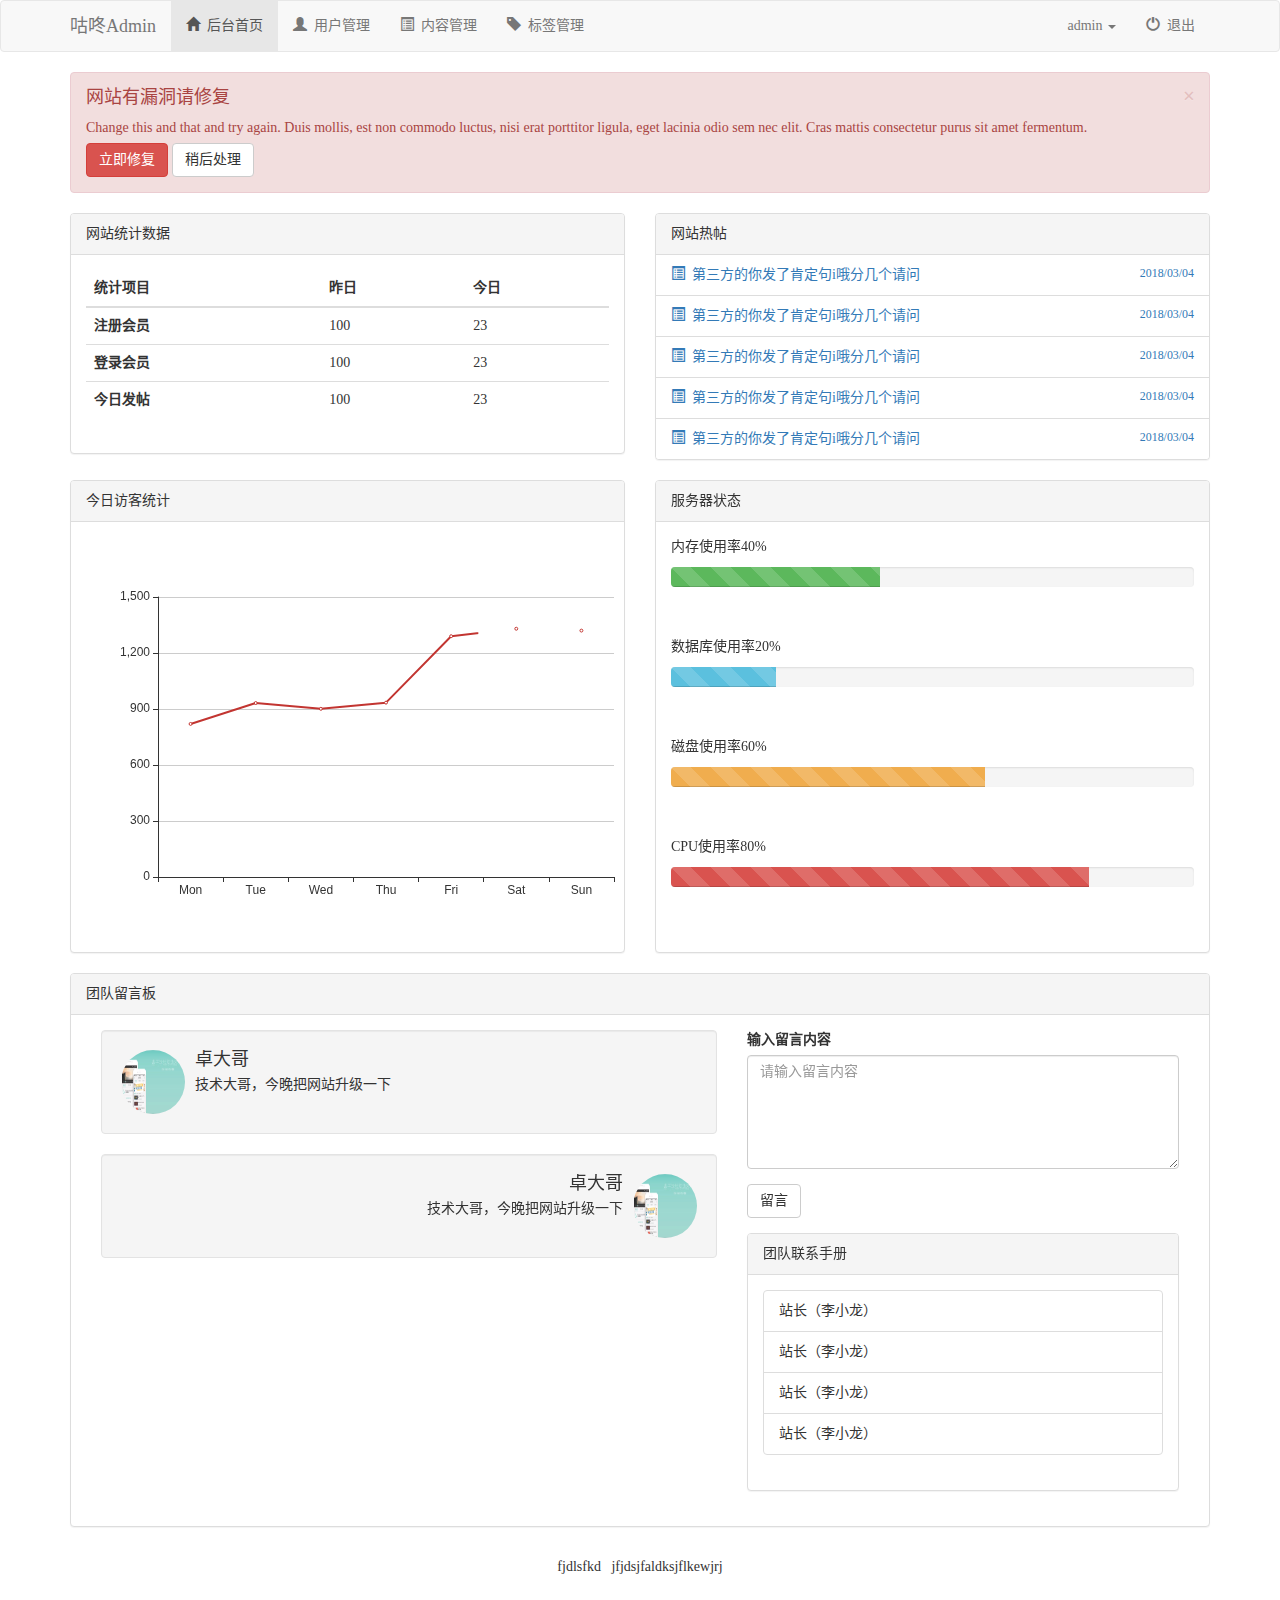
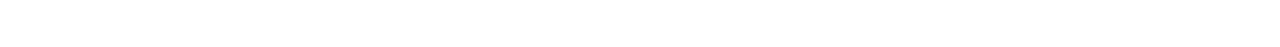
<file: src/main/webapp/index2.html>
<!DOCTYPE html>
<html lang="zh-CN">
<head>
    <meta charset="UTF-8">
    <meta http-equiv="X-UA-Compatible" content="IE=edge">
    <meta name="viewport" content="width=device-width, initial-scale=1">
    <title>欢迎访问</title>
    <link rel="stylesheet" href="layui/css/layui.css">
    <link rel="stylesheet" href="css/bootstrap.min.css">
    <link rel="stylesheet" href="css/main2.css">
    <script src="js/jquery-1.12.2.min.js" type="application/javascript"></script>
    <script src="js/bootstrap.min.js" type="application/javascript"></script>
    <script src="layui/layui.js" type="application/javascript"></script>
    <script src="js/echarts.common.min.js" type="application/javascript"></script>
</head>
<body>
<!--导航-->
<nav class="navbar navbar-default">
    <div class="container">
        <!--小屏幕导航按纽和logo-->
        <div class="navbar-header">
            <button class="navbar-toggle" data-toggle="collapse" data-target=".navbar-collapse">
                <span class="icon-bar"></span>
                <span class="icon-bar"></span>
                <span class="icon-bar"></span>
            </button>
            <a href="index.html" class="navbar-brand">咕咚Admin</a>
        </div>

        <!--导航-->
        <div class="navbar-collapse collapse">
            <ul class="nav navbar-nav">
                <li class="active"><a href="index2.html"><span class="glyphicon glyphicon-home"></span>&nbsp;&nbsp;后台首页</a>
                </li>
                <li><a href="user_list.html"><span class="glyphicon glyphicon-user"></span>&nbsp;&nbsp;用户管理</a></li>
                <li><a href="content.html"><span class="glyphicon glyphicon-list-alt"></span>&nbsp;&nbsp;内容管理</a></li>
                <li><a href="tag.html"><span class="
glyphicon glyphicon-tag"></span>&nbsp;&nbsp;标签管理</a></li>
            </ul>

            <ul class="nav navbar-nav navbar-right">
                <li class="dropdown">
                    <a id="dLabel" type="button" data-toggle="dropdown" aria-haspopup="true" aria-expanded="false">
                        admin
                        <span class="caret"></span>
                    </a>
                    <ul class="dropdown-menu" aria-labelledby="dLabel">
                        <li><a href="#"><span class="glyphicon glyphicon-move"></span>&nbsp;&nbsp;前台主页</a></li>
                        <li><a href="#"><span class="glyphicon glyphicon-user"></span>&nbsp;&nbsp;个人中心</a></li>
                        <li><a href="#"><span class="glyphicon glyphicon-cog"></span>&nbsp;&nbsp;个人设置</a></li>
                        <li><a href="#"><span class="glyphicon glyphicon-credit-card"></span>&nbsp;&nbsp;账户中心</a></li>
                        <li><a href="#"><span class="glyphicon glyphicon-heart"></span>&nbsp;&nbsp;我的收藏</a></li>
                    </ul>
                </li>
                <li><a href="#bbs"><span class="glyphicon glyphicon-off"></span>&nbsp;&nbsp;退出</a></li>
            </ul>
        </div>
    </div>
</nav>
<!--导航-->
<!--警告框-->
<div class="container">
    <div class="row">
        <div class="col-md-12">
            <div class="alert alert-danger alert-dismissible fade in" role="alert">
                <button type="button" class="close" data-dismiss="alert" aria-label="Close"><span
                        aria-hidden="true">×</span></button>
                <h4>网站有漏洞请修复</h4>
                <p>Change this and that and try again. Duis mollis, est non commodo luctus, nisi erat porttitor ligula,
                    eget lacinia odio sem nec elit. Cras mattis consectetur purus sit amet fermentum.</p>
                <p>
                    <button type="button" class="btn btn-danger">立即修复</button>
                    <button type="button" class="btn btn-default" data-dismiss="alert">稍后处理</button>
                </p>
            </div>
        </div>
        <div class="col-md-6">
            <div class="panel panel-default">
                <div class="panel-heading">网站统计数据</div>
                <div class="panel-body">
                    <div class="bs-example" data-example-id="hoverable-table">
                        <table class="table table-hover">
                            <thead>
                            <tr>
                                <th>统计项目</th>
                                <th>昨日</th>
                                <th>今日</th>
                            </tr>
                            </thead>
                            <tbody>
                            <tr>
                                <th>注册会员</th>
                                <td>100</td>
                                <td>23</td>
                            </tr>
                            <tr>
                                <th scope="row">登录会员</th>
                                <td>100</td>
                                <td>23</td>
                            </tr>
                            <tr>
                                <th scope="row">今日发帖</th>
                                <td>100</td>
                                <td>23</td>
                            </tr>
                            </tbody>
                        </table>
                    </div>
                </div>
            </div>
        </div>
        <div class="col-md-6">
            <div class="panel panel-default">
                <div class="panel-heading">网站热帖</div>
                <ul class="list-group">
                    <li class="list-group-item">
                        <a href="index.html">
                            <span class="glyphicon glyphicon-list-alt"></span>&nbsp;&nbsp;第三方的你发了肯定句i哦分几个请问
                            <small class="pull-right">2018/03/04</small>
                        </a>
                    </li>
                    <li class="list-group-item">
                        <a href="index.html">
                            <span class="glyphicon glyphicon-list-alt"></span>&nbsp;&nbsp;第三方的你发了肯定句i哦分几个请问
                            <small class="pull-right">2018/03/04</small>
                        </a>
                    </li>
                    <li class="list-group-item">
                        <a href="index.html">
                            <span class="glyphicon glyphicon-list-alt"></span>&nbsp;&nbsp;第三方的你发了肯定句i哦分几个请问
                            <small class="pull-right">2018/03/04</small>
                        </a>
                    </li>
                    <li class="list-group-item">
                        <a href="index.html">
                            <span class="glyphicon glyphicon-list-alt"></span>&nbsp;&nbsp;第三方的你发了肯定句i哦分几个请问
                            <small class="pull-right">2018/03/04</small>
                        </a>
                    </li>
                    <li class="list-group-item">
                        <a href="index.html">
                            <span class="glyphicon glyphicon-list-alt"></span>&nbsp;&nbsp;第三方的你发了肯定句i哦分几个请问
                            <small class="pull-right">2018/03/04</small>
                        </a>
                    </li>
                </ul>
            </div>
        </div>
        <!--图标-->
        <div class="col-md-6">
            <div class="panel panel-default">
                <div class="panel-heading">今日访客统计</div>
                <div class="panel-body">
                    <div id="chart" class="col-md-12" style="width: 600px;height:400px;"></div>
                </div>
            </div>
        </div>
        <div class="col-md-6">
            <div class="panel panel-default">
                <div class="panel-heading">服务器状态</div>
                <div class="panel-body">
                        <p>内存使用率40%</p>
                    <div class="progress">
                        <div class="progress-bar progress-bar-success progress-bar-striped" role="progressbar" aria-valuenow="40" aria-valuemin="0" aria-valuemax="100" style="width: 40%">
                            <span class="sr-only">40% Complete (success)</span>
                        </div>
                    </div>
                        <p>数据库使用率20%</p>
                    <div class="progress">
                        <div class="progress-bar progress-bar-info progress-bar-striped" role="progressbar" aria-valuenow="20" aria-valuemin="0" aria-valuemax="100" style="width: 20%">
                            <span class="sr-only"></span>
                        </div>
                    </div>
                        <p>磁盘使用率60%</p>
                    <div class="progress">
                        <div class="progress-bar progress-bar-warning progress-bar-striped" role="progressbar" aria-valuenow="60" aria-valuemin="0" aria-valuemax="100" style="width: 60%">
                            <span class="sr-only"></span>
                        </div>
                    </div>
                        <p>CPU使用率80%</p>
                    <div class="progress">
                        <div class="progress-bar progress-bar-danger progress-bar-striped" role="progressbar" aria-valuenow="80" aria-valuemin="0" aria-valuemax="100" style="width: 80%">
                            <span class="sr-only">80% Complete (danger)</span>
                        </div>
                    </div>
                </div>
            </div>
        </div>
        <!--图标-->
        <!--留言板-->
        <div class="col-md-12">
            <div class="panel panel-default">
                <div class="panel-heading">团队留言板</div>
                <div class="panel-body">
                    <div class="col-md-7">
                        <div class="media well">
                            <div class="media-left">
                                <a href="#">
                                    <img class="media-object wh64" src="image/app.png" alt="">
                                </a>
                            </div>
                            <div class="media-body">
                                <h4 class="media-heading">卓大哥</h4>
                                技术大哥，今晚把网站升级一下
                            </div>
                        </div>
                        <div class="media well">
                            <div class="media-body text-right">
                                <h4 class="media-heading">卓大哥</h4>
                                技术大哥，今晚把网站升级一下
                            </div>
                            <div class="media-right">
                                <a href="#">
                                    <img class="media-object wh64" src="image/app.png" alt="">
                                </a>
                            </div>
                        </div>
                    </div>
                    <div class="col-md-5">
                        <form action="#">
                            <div class="form-group">
                                <label for="text1">输入留言内容</label>
                                <textarea class="form-control" id="text1" cols="10" rows="5" placeholder="请输入留言内容"></textarea>
                                <button type="submit" class="btn btn-default mar_t15">留言</button>
                            </div>
                        </form>
                        <div class="panel panel-default">
                            <div class="panel-heading">团队联系手册</div>
                            <div class="panel-body">
                                <ul class="list-group">
                                    <li class="list-group-item">站长（李小龙）</li>
                                    <li class="list-group-item">站长（李小龙）</li>
                                    <li class="list-group-item">站长（李小龙）</li>
                                    <li class="list-group-item">站长（李小龙）</li>
                                </ul>
                            </div>
                        </div>
                    </div>
                </div>
            </div>
        </div>
        <!--留言板-->
    </div>
</div>
<!--警告框-->


<!--footer-->
<footer>
    <div class="container">
        <div class="row">
            <div class="col-md-12">
                <p>
                    fjdlsfkd&nbsp; &nbsp;jfjdsjfaldksjflkewjrj
                </p>
            </div>
        </div>
    </div>
</footer>
<!--footer-->
<script>
    var myChart = echarts.init(document.getElementById('chart'));
    option = {
        xAxis: {
            type: 'category',
            data: ['Mon', 'Tue', 'Wed', 'Thu', 'Fri', 'Sat', 'Sun']
        },
        yAxis: {
            type: 'value'
        },
        series: [{
            data: [820, 932, 901, 934, 1290, 1330, 1320],
            type: 'line'
        }]
    };
    myChart.setOption(option);
</script>
</body>
<style type="text/css">
</style>
</html>
</file>
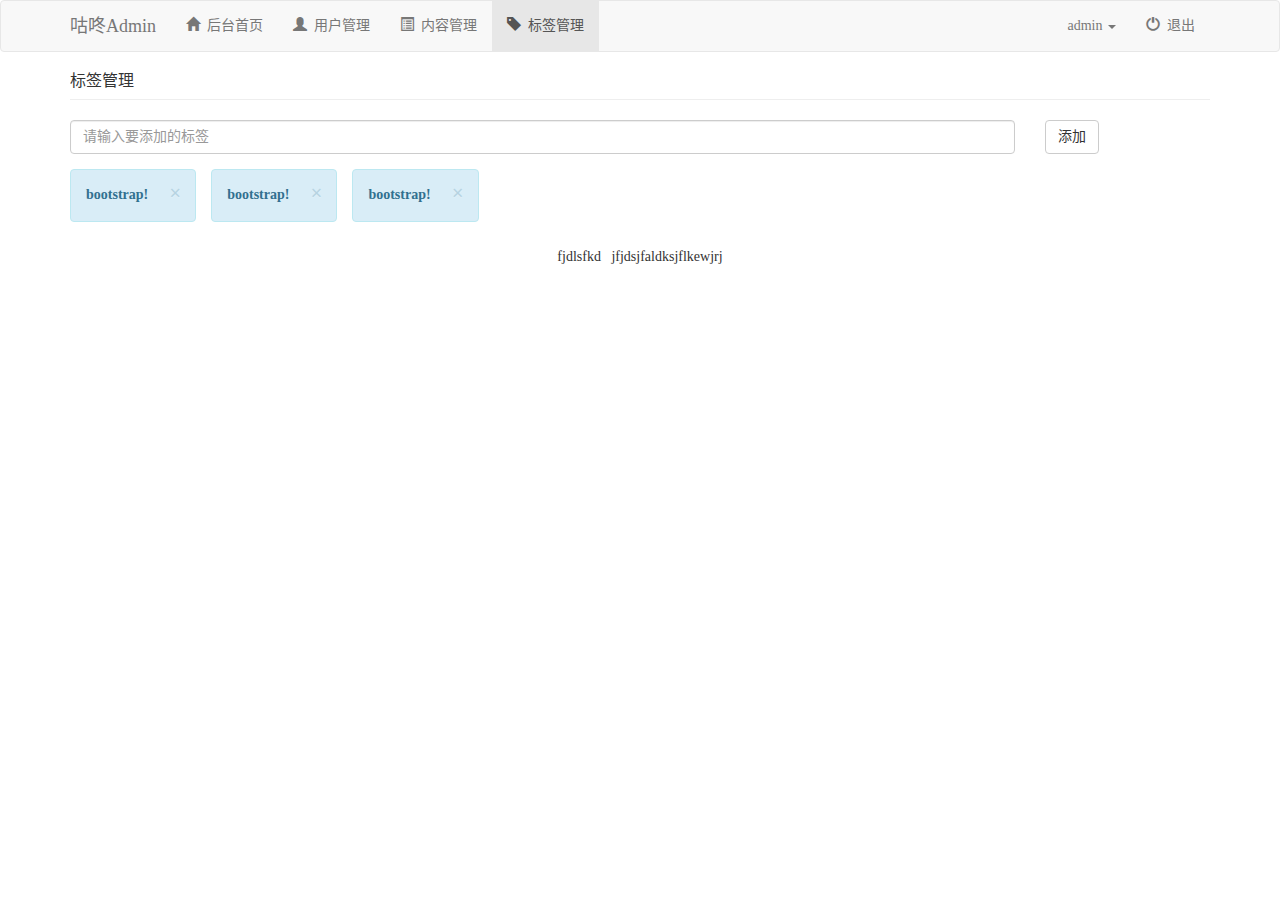
<file: src/main/webapp/tag.html>
<!DOCTYPE html>
<html lang="zh-CN">
<head>
    <meta charset="UTF-8">
    <meta http-equiv="X-UA-Compatible" content="IE=edge">
    <meta name="viewport" content="width=device-width, initial-scale=1">
    <title>欢迎访问</title>
    <link rel="stylesheet" href="layui/css/layui.css">
    <link rel="stylesheet" href="css/bootstrap.min.css">
    <link rel="stylesheet" href="css/main2.css">
    <script src="js/jquery-1.12.2.min.js" type="application/javascript"></script>
    <script src="js/bootstrap.min.js" type="application/javascript"></script>
    <script src="layui/layui.js" type="application/javascript"></script>
</head>
<style type="text/css">
</style>
<body>
<!--导航-->
<nav class="navbar navbar-default">
    <div class="container">
        <!--小屏幕导航按纽和logo-->
        <div class="navbar-header">
            <button class="navbar-toggle" data-toggle="collapse" data-target=".navbar-collapse">
                <span class="icon-bar"></span>
                <span class="icon-bar"></span>
                <span class="icon-bar"></span>
            </button>
            <a href="index.html" class="navbar-brand">咕咚Admin</a>
        </div>

        <!--导航-->
        <div class="navbar-collapse collapse">
            <ul class="nav navbar-nav">
                <li><a href="index.html"><span class="glyphicon glyphicon-home"></span>&nbsp;&nbsp;后台首页</a></li>
                <li ><a href="user_list.html"><span class="glyphicon glyphicon-user"></span>&nbsp;&nbsp;用户管理</a></li>
                <li><a href="content.html"><span class="glyphicon glyphicon-list-alt"></span>&nbsp;&nbsp;内容管理</a></li>
                <li class="active"><a href="tag.html"><span class="
glyphicon glyphicon-tag"></span>&nbsp;&nbsp;标签管理</a></li>
            </ul>

            <ul class="nav navbar-nav navbar-right">
                <li class="dropdown">
                    <a id="dLabel" type="button" data-toggle="dropdown" aria-haspopup="true" aria-expanded="false">
                        admin
                        <span class="caret"></span>
                    </a>
                    <ul class="dropdown-menu" aria-labelledby="dLabel">
                        <li><a href="#"><span class="glyphicon glyphicon-move"></span>&nbsp;&nbsp;前台主页</a></li>
                        <li><a href="#"><span class="glyphicon glyphicon-user"></span>&nbsp;&nbsp;个人中心</a></li>
                        <li><a href="#"><span class="glyphicon glyphicon-cog"></span>&nbsp;&nbsp;个人设置</a></li>
                        <li><a href="#"><span class="glyphicon glyphicon-credit-card"></span>&nbsp;&nbsp;账户中心</a></li>
                        <li><a href="#"><span class="glyphicon glyphicon-heart"></span>&nbsp;&nbsp;我的收藏</a></li>
                    </ul>
                </li>
                <li><a href="#bbs"><span class="glyphicon glyphicon-off"></span>&nbsp;&nbsp;退出</a></li>
            </ul>
        </div>
    </div>
</nav>
<!--导航-->
<div class="container">
    <div class="row">
        <div class="col-md-12">
            <div class="page-header">
                <h1>标签管理</h1>
            </div>
        </div>
        <div class="col-md-12 pad0">
            <form action="">
                <div class="col-md-10">
                    <input type="text" class="form-control" placeholder="请输入要添加的标签">
                </div>
                <div class="col-md-2">
                    <button type="submit" class="btn btn-default">添加</button>
                </div>
            </form>
        </div>
        <div class="col-md-12 taglist">
            <div class="alert alert-info alert-dismissible pull-left" role="alert">
                <button type="button" class="close" data-dismiss="alert" aria-label="Close"><span aria-hidden="true">&times;</span></button>
                <strong>bootstrap!</strong>
            </div>
            <div class="alert alert-info alert-dismissible pull-left" role="alert">
                <button type="button" class="close" data-dismiss="alert" aria-label="Close"><span aria-hidden="true">&times;</span></button>
                <strong>bootstrap!</strong>
            </div>
            <div class="alert alert-info alert-dismissible pull-left" role="alert">
                <button type="button" class="close" data-dismiss="alert" aria-label="Close"><span aria-hidden="true">&times;</span></button>
                <strong>bootstrap!</strong>
            </div>
        </div>
    </div>
</div>
<!--footer-->
<footer>
    <div class="container">
        <div class="row">
            <div class="col-md-12">
                <p>
                    fjdlsfkd&nbsp; &nbsp;jfjdsjfaldksjflkewjrj
                </p>
            </div>
        </div>
    </div>
</footer>
<!--footer-->
</body>
</html>
</file>
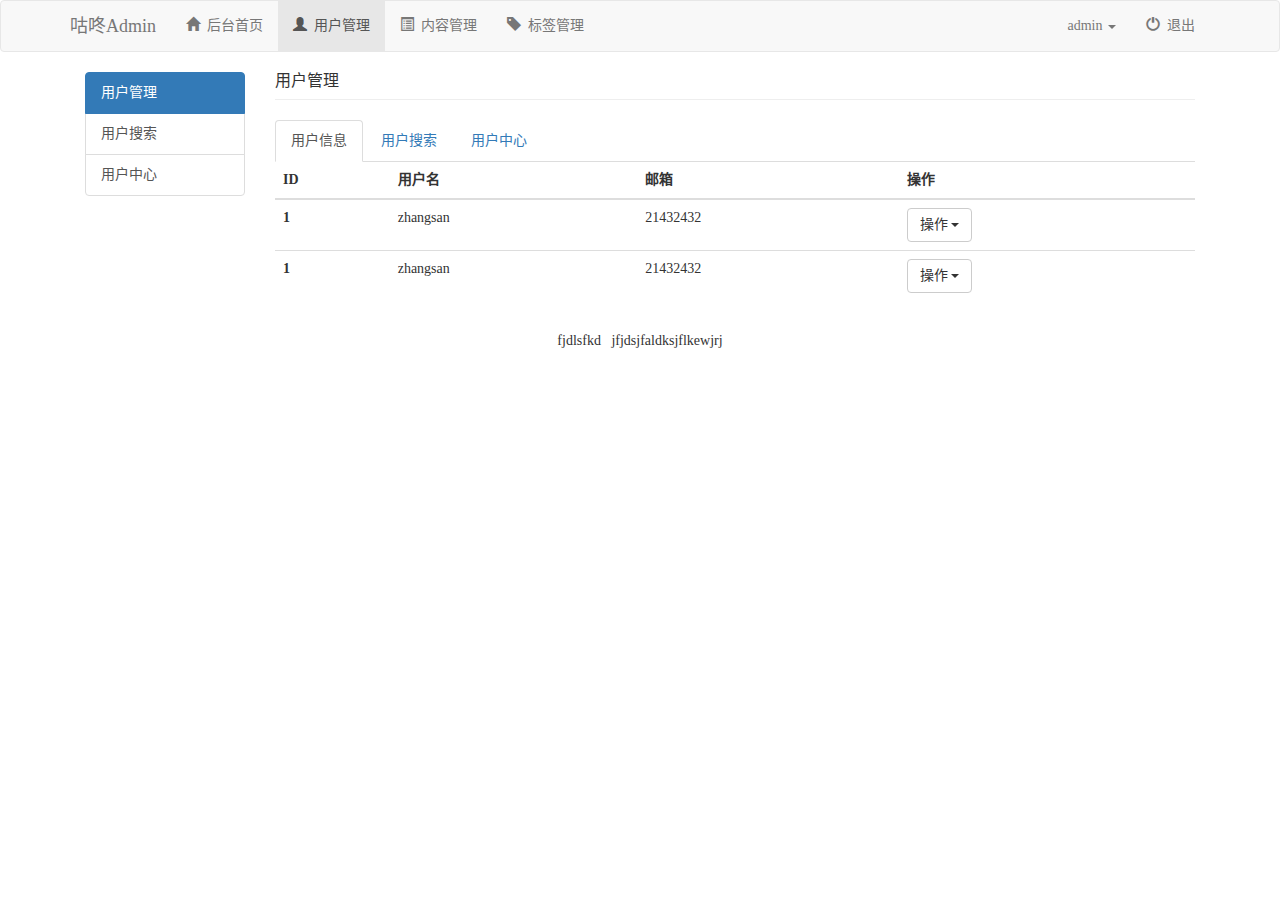
<file: src/main/webapp/user_list.html>
<!DOCTYPE html>
<html lang="zh-CN">
<head>
    <meta charset="UTF-8">
    <meta http-equiv="X-UA-Compatible" content="IE=edge">
    <meta name="viewport" content="width=device-width, initial-scale=1">
    <title>欢迎访问</title>
    <link rel="stylesheet" href="layui/css/layui.css">
    <link rel="stylesheet" href="css/bootstrap.min.css">
    <link rel="stylesheet" href="css/main2.css">
    <script src="js/jquery-1.12.2.min.js" type="application/javascript"></script>
    <script src="js/bootstrap.min.js" type="application/javascript"></script>
    <script src="layui/layui.js" type="application/javascript"></script>
</head>
<style type="text/css">
</style>
<body>
<!--导航-->
<nav class="navbar navbar-default">
    <div class="container">
        <!--小屏幕导航按纽和logo-->
        <div class="navbar-header">
            <button class="navbar-toggle" data-toggle="collapse" data-target=".navbar-collapse">
                <span class="icon-bar"></span>
                <span class="icon-bar"></span>
                <span class="icon-bar"></span>
            </button>
            <a href="index.html" class="navbar-brand">咕咚Admin</a>
        </div>

        <!--导航-->
        <div class="navbar-collapse collapse">
            <ul class="nav navbar-nav">
                <li><a href="index.html"><span class="glyphicon glyphicon-home"></span>&nbsp;&nbsp;后台首页</a></li>
                <li class="active"><a href="user_list.html"><span class="glyphicon glyphicon-user"></span>&nbsp;&nbsp;用户管理</a>
                </li>
                <li><a href="content.html"><span class="glyphicon glyphicon-list-alt"></span>&nbsp;&nbsp;内容管理</a></li>
                <li><a href="tag.html"><span class="glyphicon glyphicon-tag"></span>&nbsp;&nbsp;标签管理</a></li>
            </ul>

            <ul class="nav navbar-nav navbar-right">
                <li class="dropdown">
                    <a id="dLabel" type="button" data-toggle="dropdown" aria-haspopup="true" aria-expanded="false">
                        admin
                        <span class="caret"></span>
                    </a>
                    <ul class="dropdown-menu" aria-labelledby="dLabel">
                        <li><a href="#"><span class="glyphicon glyphicon-move"></span>&nbsp;&nbsp;前台主页</a></li>
                        <li><a href="#"><span class="glyphicon glyphicon-user"></span>&nbsp;&nbsp;个人中心</a></li>
                        <li><a href="#"><span class="glyphicon glyphicon-cog"></span>&nbsp;&nbsp;个人设置</a></li>
                        <li><a href="#"><span class="glyphicon glyphicon-credit-card"></span>&nbsp;&nbsp;账户中心</a></li>
                        <li><a href="#"><span class="glyphicon glyphicon-heart"></span>&nbsp;&nbsp;我的收藏</a></li>
                    </ul>
                </li>
                <li><a href="#bbs"><span class="glyphicon glyphicon-off"></span>&nbsp;&nbsp;退出</a></li>
            </ul>
        </div>
    </div>
</nav>
<!--导航-->
<div class="container">
    <div class="col-md-2">
        <div class="list-group">
            <a href="user_list.html" class="list-group-item active">用户管理</a>
            <a href="user_search.html" class="list-group-item">用户搜索</a>
            <a href="" role="button" class="list-group-item" data-toggle="modal" data-target="#myModal">用户中心</a>
        </div>
    </div>
    <div class="col-md-10">
        <div class="page-header">
            <h1>用户管理</h1>
        </div>
        <ul class="nav nav-tabs">
            <li class="active">
                <a href="user_list.html">用户信息</a>
            </li>
            <li>
                <a href="user_search.html">用户搜索</a>
            </li>
            <li>
                <a href="" role="button" data-toggle="modal" data-target="#myModal">用户中心</a>
            </li>
        </ul>
        <table class="table">
            <thead>
            <tr>
                <th>ID</th>
                <th>用户名</th>
                <th>邮箱</th>
                <th>操作</th>
            </tr>
            </thead>
            <tbody>
                <tr>
                    <th scope="row">1</th>
                    <td>zhangsan</td>
                    <td>21432432</td>
                    <td>
                        <div role="presentation" class="dropdown">
                            <button class="btn btn-default" data-toggle="dropdown" href="#" role="button" aria-haspopup="true" aria-expanded="false">
                                操作 <span class="caret"></span>
                            </button>
                            <ul class="dropdown-menu">
                                <li><a href="#">编辑</a></li>
                                <li><a href="#">删除</a></li>
                                <li><a href="#">锁定</a></li>
                                <li><a href="#">修改密码</a></li>
                            </ul>
                        </div>
                    </td>
                </tr>
                <tr>
                    <th>1</th>
                    <td>zhangsan</td>
                    <td>21432432</td>
                    <td>
                        <div role="presentation" class="dropdown">
                            <button class="btn btn-default" data-toggle="dropdown" href="#" role="button" aria-haspopup="true" aria-expanded="false">
                                操作 <span class="caret"></span>
                            </button>
                            <ul class="dropdown-menu">

                            </ul>
                        </div>
                    </td>
                </tr>
            </tbody>
        </table>
    </div>
</div>
<!--添加用户-->
<!-- Modal -->
<div class="modal fade" id="myModal" tabindex="-1" role="dialog" aria-labelledby="myModalLabel">
    <div class="modal-dialog" role="document">
        <div class="modal-content">
            <div class="modal-header">
                <button type="button" class="close" data-dismiss="modal" aria-label="Close"><span aria-hidden="true">&times;</span></button>
                <h4 class="modal-title" id="myModalLabel">添加用户</h4>
            </div>
            <div class="modal-body">
                <form action="#">
                    <div class="form-group">
                        <label for="addname">用户名</label>
                        <input type="text" id="addname" class="form-control" placeholder="用户名">
                    </div>
                    <div class="form-group">
                        <label for="addname">用户密码</label>
                        <input type="text" id="addname" class="form-control" placeholder="用户密码">
                    </div>
                    <div class="form-group">
                        <label for="addname">确认</label>
                        <input type="text" id="addname" class="form-control" placeholder="确认密码">
                    </div>
                    <div class="form-group">
                        <label for="addname">邮箱</label>
                        <input type="email" id="addname" class="form-control" placeholder="请输入邮箱">
                    </div>
                    <div class="form-group">
                        <label for="addname">用户组</label>
                        <select name="" id="" class="form-control">
                            <option value="">huiyuan</option>
                            <option value="">huiyuan</option>
                            <option value="">huiyuan</option>
                            <option value="">huiyuan</option>
                        </select>
                    </div>
                </form>
            </div>
            <div class="modal-footer">
                <button type="button" class="btn btn-default" data-dismiss="modal">关闭</button>
                <button type="button" class="btn btn-primary">提交</button>
            </div>
        </div>
    </div>
</div>
<!--添加用户-->
<!--footer-->
<footer>
    <div class="container">
        <div class="row">
            <div class="col-md-12">
                <p>
                    fjdlsfkd&nbsp; &nbsp;jfjdsjfaldksjflkewjrj
                </p>
            </div>
        </div>
    </div>
</footer>
<!--footer-->
</body>
</html>
</file>
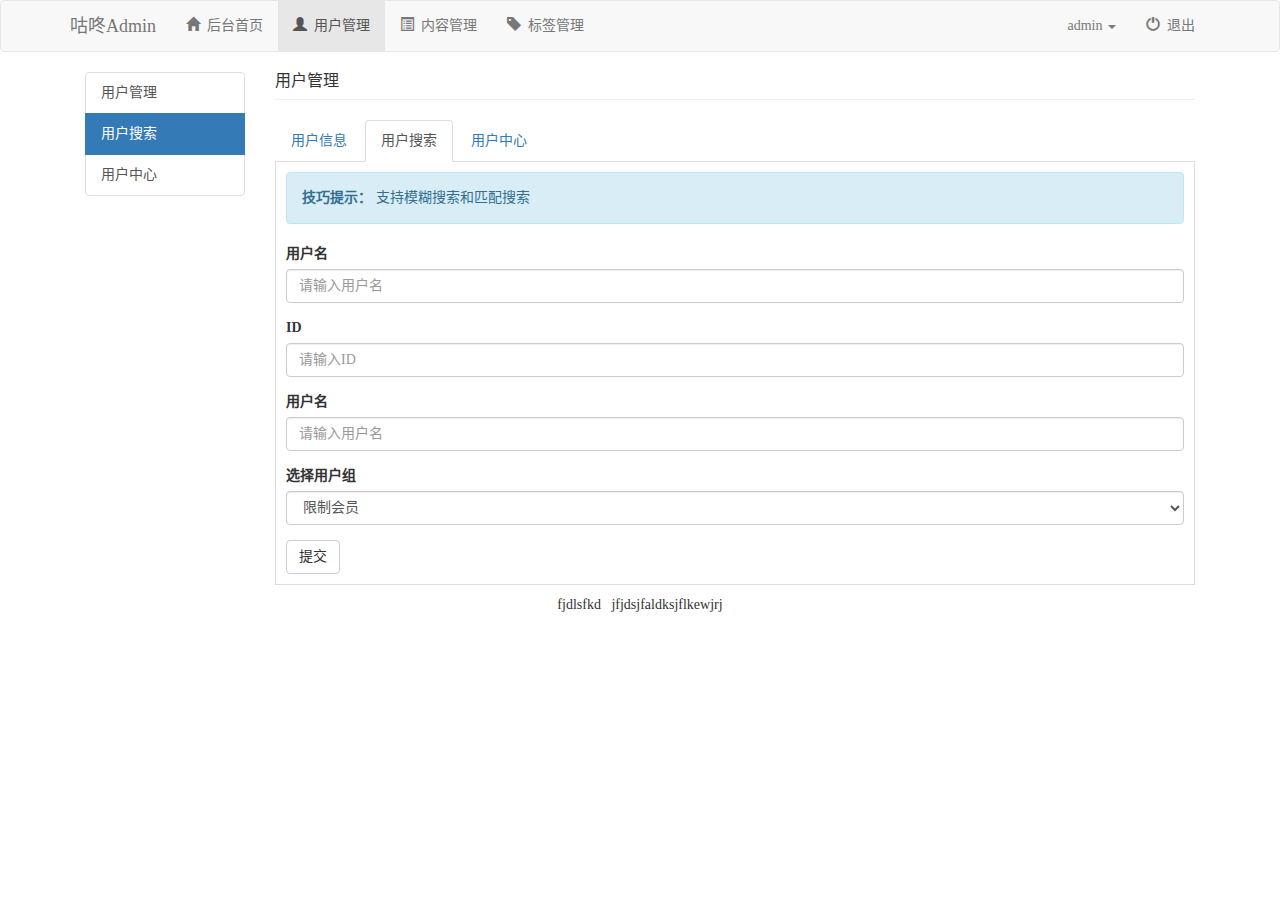
<file: src/main/webapp/user_search.html>
<!DOCTYPE html>
<html lang="zh-CN">
<head>
    <meta charset="UTF-8">
    <meta http-equiv="X-UA-Compatible" content="IE=edge">
    <meta name="viewport" content="width=device-width, initial-scale=1">
    <title>欢迎访问</title>
    <link rel="stylesheet" href="layui/css/layui.css">
    <link rel="stylesheet" href="css/bootstrap.min.css">
    <link rel="stylesheet" href="css/main2.css">
    <script src="js/jquery-1.12.2.min.js" type="application/javascript"></script>
    <script src="js/bootstrap.min.js" type="application/javascript"></script>
    <script src="layui/layui.js" type="application/javascript"></script>
</head>
<style type="text/css">
</style>
<body>
<!--导航-->
<nav class="navbar navbar-default">
    <div class="container">
        <!--小屏幕导航按纽和logo-->
        <div class="navbar-header">
            <button class="navbar-toggle" data-toggle="collapse" data-target=".navbar-collapse">
                <span class="icon-bar"></span>
                <span class="icon-bar"></span>
                <span class="icon-bar"></span>
            </button>
            <a href="index.html" class="navbar-brand">咕咚Admin</a>
        </div>

        <!--导航-->
        <div class="navbar-collapse collapse">
            <ul class="nav navbar-nav">
                <li><a href="index.html"><span class="glyphicon glyphicon-home"></span>&nbsp;&nbsp;后台首页</a></li>
                <li class="active"><a href="user_list.html"><span class="glyphicon glyphicon-user"></span>&nbsp;&nbsp;用户管理</a>
                </li>
                <li><a href="content.html"><span class="glyphicon glyphicon-list-alt"></span>&nbsp;&nbsp;内容管理</a></li>
                <li><a href="tag.html"><span class="glyphicon glyphicon-tag"></span>&nbsp;&nbsp;标签管理</a></li>
            </ul>

            <ul class="nav navbar-nav navbar-right">
                <li class="dropdown">
                    <a id="dLabel" type="button" data-toggle="dropdown" aria-haspopup="true" aria-expanded="false">
                        admin
                        <span class="caret"></span>
                    </a>
                    <ul class="dropdown-menu" aria-labelledby="dLabel">
                        <li><a href="#"><span class="glyphicon glyphicon-move"></span>&nbsp;&nbsp;前台主页</a></li>
                        <li><a href="#"><span class="glyphicon glyphicon-user"></span>&nbsp;&nbsp;个人中心</a></li>
                        <li><a href="#"><span class="glyphicon glyphicon-cog"></span>&nbsp;&nbsp;个人设置</a></li>
                        <li><a href="#"><span class="glyphicon glyphicon-credit-card"></span>&nbsp;&nbsp;账户中心</a></li>
                        <li><a href="#"><span class="glyphicon glyphicon-heart"></span>&nbsp;&nbsp;我的收藏</a></li>
                    </ul>
                </li>
                <li><a href="#bbs"><span class="glyphicon glyphicon-off"></span>&nbsp;&nbsp;退出</a></li>
            </ul>
        </div>
    </div>
</nav>
<!--导航-->
<div class="container">
    <div class="col-md-2">
        <div class="list-group">
            <a href="user_list.html" class="list-group-item">用户管理</a>
            <a href="user_search.html" class="list-group-item active">用户搜索</a>
            <a href="" role="button" data-toggle="modal" data-target="#myModal" class="list-group-item">用户中心</a>
        </div>
    </div>
    <div class="col-md-10">
        <div class="page-header">
            <h1>用户管理</h1>
        </div>
        <ul class="nav nav-tabs">
            <li>
                <a href="user_list.html">用户信息</a>
            </li>
            <li class="active">
                <a href="user_search.html">用户搜索</a>
            </li>
            <li>
                <a href="" role="button" data-toggle="modal" data-target="#myModal">用户中心</a>
            </li>
        </ul>
        <form action="#" class="user_search">
            <div class="alert alert-info" role="alert">
                <strong>
                    技巧提示：
                </strong>
                支持模糊搜索和匹配搜索
            </div>
                <div class="form-group">
                    <label id="name">用户名</label>
                    <input type="text" id="name" class="form-control" placeholder="请输入用户名">
                </div>
                <div class="form-group">
                    <label id="1">ID</label>
                    <input type="text" id="1" class="form-control" placeholder="请输入ID">
                </div>
                <div class="form-group">
                    <label id="2">用户名</label>
                    <input type="text" id="2" class="form-control" placeholder="请输入用户名">
                </div>
                <div class="form-group">
                    <label for="yonghuzu">选择用户组</label>
                    <select name="" id="yonghuzu" class="form-control">
                        <option value="">限制会员</option>
                        <option value="">新手上路</option>
                        <option value="">注册会员</option>
                        <option value="">终极会员</option>
                    </select>
                </div>
            <button type="submit" class="btn btn-default" value="提交">提交</button>
        </form>
    </div>
</div>
<!-- Modal -->
<div class="modal fade" id="myModal" tabindex="-1" role="dialog" aria-labelledby="myModalLabel">
    <div class="modal-dialog" role="document">
        <div class="modal-content">
            <div class="modal-header">
                <button type="button" class="close" data-dismiss="modal" aria-label="Close"><span aria-hidden="true">&times;</span></button>
                <h4 class="modal-title" id="myModalLabel">添加用户</h4>
            </div>
            <div class="modal-body">
                <form action="#">
                    <div class="form-group">
                        <label for="addname">用户名</label>
                        <input type="text" id="addname" class="form-control" placeholder="用户名">
                    </div>
                    <div class="form-group">
                        <label for="addname">用户密码</label>
                        <input type="text" id="addname" class="form-control" placeholder="用户密码">
                    </div>
                    <div class="form-group">
                        <label for="addname">确认</label>
                        <input type="text" id="addname" class="form-control" placeholder="确认密码">
                    </div>
                    <div class="form-group">
                        <label for="addname">邮箱</label>
                        <input type="email" id="addname" class="form-control" placeholder="请输入邮箱">
                    </div>
                    <div class="form-group">
                        <label for="addname">用户组</label>
                        <select name="" id="" class="form-control">
                            <option value="">huiyuan</option>
                            <option value="">huiyuan</option>
                            <option value="">huiyuan</option>
                            <option value="">huiyuan</option>
                        </select>
                    </div>
                </form>
            </div>
            <div class="modal-footer">
                <button type="button" class="btn btn-default" data-dismiss="modal">关闭</button>
                <button type="button" class="btn btn-primary">提交</button>
            </div>
        </div>
    </div>
</div>
<!--添加用户-->
<!--footer-->
<footer>
    <div class="container">
        <div class="row">
            <div class="col-md-12">
                <p>
                    fjdlsfkd&nbsp; &nbsp;jfjdsjfaldksjflkewjrj
                </p>
            </div>
        </div>
    </div>
</footer>
<!--footer-->
</body>
</html>
</file>
<file: src/main/webapp/layui/css/layui.css>
/** layui-v2.4.5 MIT License By https://www.layui.com */
 .layui-inline,img{display:inline-block;vertical-align:middle}h1,h2,h3,h4,h5,h6{font-weight:400}.layui-edge,.layui-header,.layui-inline,.layui-main{position:relative}.layui-elip,.layui-form-checkbox span,.layui-form-pane .layui-form-label{text-overflow:ellipsis;white-space:nowrap}.layui-btn,.layui-edge,.layui-inline,img{vertical-align:middle}.layui-btn,.layui-disabled,.layui-icon,.layui-unselect{-webkit-user-select:none;-ms-user-select:none;-moz-user-select:none}blockquote,body,button,dd,div,dl,dt,form,h1,h2,h3,h4,h5,h6,input,li,ol,p,pre,td,textarea,th,ul{margin:0;padding:0;-webkit-tap-highlight-color:rgba(0,0,0,0)}a:active,a:hover{outline:0}img{border:none}li{list-style:none}table{border-collapse:collapse;border-spacing:0}h4,h5,h6{font-size:100%}button,input,optgroup,option,select,textarea{font-family:inherit;font-size:inherit;font-style:inherit;font-weight:inherit;outline:0}pre{white-space:pre-wrap;white-space:-moz-pre-wrap;white-space:-pre-wrap;white-space:-o-pre-wrap;word-wrap:break-word}body{line-height:24px;font:14px Helvetica Neue,Helvetica,PingFang SC,Tahoma,Arial,sans-serif}hr{height:1px;margin:10px 0;border:0;clear:both}a{color:#333;text-decoration:none}a:hover{color:#777}a cite{font-style:normal;*cursor:pointer}.layui-border-box,.layui-border-box *{box-sizing:border-box}.layui-box,.layui-box *{box-sizing:content-box}.layui-clear{clear:both;*zoom:1}.layui-clear:after{content:'\20';clear:both;*zoom:1;display:block;height:0}.layui-inline{*display:inline;*zoom:1}.layui-edge{display:inline-block;width:0;height:0;border-width:6px;border-style:dashed;border-color:transparent;overflow:hidden}.layui-edge-top{top:-4px;border-bottom-color:#999;border-bottom-style:solid}.layui-edge-right{border-left-color:#999;border-left-style:solid}.layui-edge-bottom{top:2px;border-top-color:#999;border-top-style:solid}.layui-edge-left{border-right-color:#999;border-right-style:solid}.layui-elip{overflow:hidden}.layui-disabled,.layui-disabled:hover{color:#d2d2d2!important;cursor:not-allowed!important}.layui-circle{border-radius:100%}.layui-show{display:block!important}.layui-hide{display:none!important}@font-face{font-family:layui-icon;src:url(../font/iconfont.eot?v=240);src:url(../font/iconfont.eot?v=240#iefix) format('embedded-opentype'),url(../font/iconfont.svg?v=240#iconfont) format('svg'),url(../font/iconfont.woff?v=240) format('woff'),url(../font/iconfont.ttf?v=240) format('truetype')}.layui-icon{font-family:layui-icon!important;font-size:16px;font-style:normal;-webkit-font-smoothing:antialiased;-moz-osx-font-smoothing:grayscale}.layui-icon-reply-fill:before{content:"\e611"}.layui-icon-set-fill:before{content:"\e614"}.layui-icon-menu-fill:before{content:"\e60f"}.layui-icon-search:before{content:"\e615"}.layui-icon-share:before{content:"\e641"}.layui-icon-set-sm:before{content:"\e620"}.layui-icon-engine:before{content:"\e628"}.layui-icon-close:before{content:"\1006"}.layui-icon-close-fill:before{content:"\1007"}.layui-icon-chart-screen:before{content:"\e629"}.layui-icon-star:before{content:"\e600"}.layui-icon-circle-dot:before{content:"\e617"}.layui-icon-chat:before{content:"\e606"}.layui-icon-release:before{content:"\e609"}.layui-icon-list:before{content:"\e60a"}.layui-icon-chart:before{content:"\e62c"}.layui-icon-ok-circle:before{content:"\1005"}.layui-icon-layim-theme:before{content:"\e61b"}.layui-icon-table:before{content:"\e62d"}.layui-icon-right:before{content:"\e602"}.layui-icon-left:before{content:"\e603"}.layui-icon-cart-simple:before{content:"\e698"}.layui-icon-face-cry:before{content:"\e69c"}.layui-icon-face-smile:before{content:"\e6af"}.layui-icon-survey:before{content:"\e6b2"}.layui-icon-tree:before{content:"\e62e"}.layui-icon-upload-circle:before{content:"\e62f"}.layui-icon-add-circle:before{content:"\e61f"}.layui-icon-download-circle:before{content:"\e601"}.layui-icon-templeate-1:before{content:"\e630"}.layui-icon-util:before{content:"\e631"}.layui-icon-face-surprised:before{content:"\e664"}.layui-icon-edit:before{content:"\e642"}.layui-icon-speaker:before{content:"\e645"}.layui-icon-down:before{content:"\e61a"}.layui-icon-file:before{content:"\e621"}.layui-icon-layouts:before{content:"\e632"}.layui-icon-rate-half:before{content:"\e6c9"}.layui-icon-add-circle-fine:before{content:"\e608"}.layui-icon-prev-circle:before{content:"\e633"}.layui-icon-read:before{content:"\e705"}.layui-icon-404:before{content:"\e61c"}.layui-icon-carousel:before{content:"\e634"}.layui-icon-help:before{content:"\e607"}.layui-icon-code-circle:before{content:"\e635"}.layui-icon-water:before{content:"\e636"}.layui-icon-username:before{content:"\e66f"}.layui-icon-find-fill:before{content:"\e670"}.layui-icon-about:before{content:"\e60b"}.layui-icon-location:before{content:"\e715"}.layui-icon-up:before{content:"\e619"}.layui-icon-pause:before{content:"\e651"}.layui-icon-date:before{content:"\e637"}.layui-icon-layim-uploadfile:before{content:"\e61d"}.layui-icon-delete:before{content:"\e640"}.layui-icon-play:before{content:"\e652"}.layui-icon-top:before{content:"\e604"}.layui-icon-friends:before{content:"\e612"}.layui-icon-refresh-3:before{content:"\e9aa"}.layui-icon-ok:before{content:"\e605"}.layui-icon-layer:before{content:"\e638"}.layui-icon-face-smile-fine:before{content:"\e60c"}.layui-icon-dollar:before{content:"\e659"}.layui-icon-group:before{content:"\e613"}.layui-icon-layim-download:before{content:"\e61e"}.layui-icon-picture-fine:before{content:"\e60d"}.layui-icon-link:before{content:"\e64c"}.layui-icon-diamond:before{content:"\e735"}.layui-icon-log:before{content:"\e60e"}.layui-icon-rate-solid:before{content:"\e67a"}.layui-icon-fonts-del:before{content:"\e64f"}.layui-icon-unlink:before{content:"\e64d"}.layui-icon-fonts-clear:before{content:"\e639"}.layui-icon-triangle-r:before{content:"\e623"}.layui-icon-circle:before{content:"\e63f"}.layui-icon-radio:before{content:"\e643"}.layui-icon-align-center:before{content:"\e647"}.layui-icon-align-right:before{content:"\e648"}.layui-icon-align-left:before{content:"\e649"}.layui-icon-loading-1:before{content:"\e63e"}.layui-icon-return:before{content:"\e65c"}.layui-icon-fonts-strong:before{content:"\e62b"}.layui-icon-upload:before{content:"\e67c"}.layui-icon-dialogue:before{content:"\e63a"}.layui-icon-video:before{content:"\e6ed"}.layui-icon-headset:before{content:"\e6fc"}.layui-icon-cellphone-fine:before{content:"\e63b"}.layui-icon-add-1:before{content:"\e654"}.layui-icon-face-smile-b:before{content:"\e650"}.layui-icon-fonts-html:before{content:"\e64b"}.layui-icon-form:before{content:"\e63c"}.layui-icon-cart:before{content:"\e657"}.layui-icon-camera-fill:before{content:"\e65d"}.layui-icon-tabs:before{content:"\e62a"}.layui-icon-fonts-code:before{content:"\e64e"}.layui-icon-fire:before{content:"\e756"}.layui-icon-set:before{content:"\e716"}.layui-icon-fonts-u:before{content:"\e646"}.layui-icon-triangle-d:before{content:"\e625"}.layui-icon-tips:before{content:"\e702"}.layui-icon-picture:before{content:"\e64a"}.layui-icon-more-vertical:before{content:"\e671"}.layui-icon-flag:before{content:"\e66c"}.layui-icon-loading:before{content:"\e63d"}.layui-icon-fonts-i:before{content:"\e644"}.layui-icon-refresh-1:before{content:"\e666"}.layui-icon-rmb:before{content:"\e65e"}.layui-icon-home:before{content:"\e68e"}.layui-icon-user:before{content:"\e770"}.layui-icon-notice:before{content:"\e667"}.layui-icon-login-weibo:before{content:"\e675"}.layui-icon-voice:before{content:"\e688"}.layui-icon-upload-drag:before{content:"\e681"}.layui-icon-login-qq:before{content:"\e676"}.layui-icon-snowflake:before{content:"\e6b1"}.layui-icon-file-b:before{content:"\e655"}.layui-icon-template:before{content:"\e663"}.layui-icon-auz:before{content:"\e672"}.layui-icon-console:before{content:"\e665"}.layui-icon-app:before{content:"\e653"}.layui-icon-prev:before{content:"\e65a"}.layui-icon-website:before{content:"\e7ae"}.layui-icon-next:before{content:"\e65b"}.layui-icon-component:before{content:"\e857"}.layui-icon-more:before{content:"\e65f"}.layui-icon-login-wechat:before{content:"\e677"}.layui-icon-shrink-right:before{content:"\e668"}.layui-icon-spread-left:before{content:"\e66b"}.layui-icon-camera:before{content:"\e660"}.layui-icon-note:before{content:"\e66e"}.layui-icon-refresh:before{content:"\e669"}.layui-icon-female:before{content:"\e661"}.layui-icon-male:before{content:"\e662"}.layui-icon-password:before{content:"\e673"}.layui-icon-senior:before{content:"\e674"}.layui-icon-theme:before{content:"\e66a"}.layui-icon-tread:before{content:"\e6c5"}.layui-icon-praise:before{content:"\e6c6"}.layui-icon-star-fill:before{content:"\e658"}.layui-icon-rate:before{content:"\e67b"}.layui-icon-template-1:before{content:"\e656"}.layui-icon-vercode:before{content:"\e679"}.layui-icon-cellphone:before{content:"\e678"}.layui-icon-screen-full:before{content:"\e622"}.layui-icon-screen-restore:before{content:"\e758"}.layui-icon-cols:before{content:"\e610"}.layui-icon-export:before{content:"\e67d"}.layui-icon-print:before{content:"\e66d"}.layui-icon-slider:before{content:"\e714"}.layui-main{width:1140px;margin:0 auto}.layui-header{z-index:1000;height:60px}.layui-header a:hover{transition:all .5s;-webkit-transition:all .5s}.layui-side{position:fixed;left:0;top:0;bottom:0;z-index:999;width:200px;overflow-x:hidden}.layui-side-scroll{position:relative;width:220px;height:100%;overflow-x:hidden}.layui-body{position:absolute;left:200px;right:0;top:0;bottom:0;z-index:998;width:auto;overflow:hidden;overflow-y:auto;box-sizing:border-box}.layui-layout-body{overflow:hidden}.layui-layout-admin .layui-header{background-color:#23262E}.layui-layout-admin .layui-side{top:60px;width:200px;overflow-x:hidden}.layui-layout-admin .layui-body{top:60px;bottom:44px}.layui-layout-admin .layui-main{width:auto;margin:0 15px}.layui-layout-admin .layui-footer{position:fixed;left:200px;right:0;bottom:0;height:44px;line-height:44px;padding:0 15px;background-color:#eee}.layui-layout-admin .layui-logo{position:absolute;left:0;top:0;width:200px;height:100%;line-height:60px;text-align:center;color:#009688;font-size:16px}.layui-layout-admin .layui-header .layui-nav{background:0 0}.layui-layout-left{position:absolute!important;left:200px;top:0}.layui-layout-right{position:absolute!important;right:0;top:0}.layui-container{position:relative;margin:0 auto;padding:0 15px;box-sizing:border-box}.layui-fluid{position:relative;margin:0 auto;padding:0 15px}.layui-row:after,.layui-row:before{content:'';display:block;clear:both}.layui-col-lg1,.layui-col-lg10,.layui-col-lg11,.layui-col-lg12,.layui-col-lg2,.layui-col-lg3,.layui-col-lg4,.layui-col-lg5,.layui-col-lg6,.layui-col-lg7,.layui-col-lg8,.layui-col-lg9,.layui-col-md1,.layui-col-md10,.layui-col-md11,.layui-col-md12,.layui-col-md2,.layui-col-md3,.layui-col-md4,.layui-col-md5,.layui-col-md6,.layui-col-md7,.layui-col-md8,.layui-col-md9,.layui-col-sm1,.layui-col-sm10,.layui-col-sm11,.layui-col-sm12,.layui-col-sm2,.layui-col-sm3,.layui-col-sm4,.layui-col-sm5,.layui-col-sm6,.layui-col-sm7,.layui-col-sm8,.layui-col-sm9,.layui-col-xs1,.layui-col-xs10,.layui-col-xs11,.layui-col-xs12,.layui-col-xs2,.layui-col-xs3,.layui-col-xs4,.layui-col-xs5,.layui-col-xs6,.layui-col-xs7,.layui-col-xs8,.layui-col-xs9{position:relative;display:block;box-sizing:border-box}.layui-col-xs1,.layui-col-xs10,.layui-col-xs11,.layui-col-xs12,.layui-col-xs2,.layui-col-xs3,.layui-col-xs4,.layui-col-xs5,.layui-col-xs6,.layui-col-xs7,.layui-col-xs8,.layui-col-xs9{float:left}.layui-col-xs1{width:8.33333333%}.layui-col-xs2{width:16.66666667%}.layui-col-xs3{width:25%}.layui-col-xs4{width:33.33333333%}.layui-col-xs5{width:41.66666667%}.layui-col-xs6{width:50%}.layui-col-xs7{width:58.33333333%}.layui-col-xs8{width:66.66666667%}.layui-col-xs9{width:75%}.layui-col-xs10{width:83.33333333%}.layui-col-xs11{width:91.66666667%}.layui-col-xs12{width:100%}.layui-col-xs-offset1{margin-left:8.33333333%}.layui-col-xs-offset2{margin-left:16.66666667%}.layui-col-xs-offset3{margin-left:25%}.layui-col-xs-offset4{margin-left:33.33333333%}.layui-col-xs-offset5{margin-left:41.66666667%}.layui-col-xs-offset6{margin-left:50%}.layui-col-xs-offset7{margin-left:58.33333333%}.layui-col-xs-offset8{margin-left:66.66666667%}.layui-col-xs-offset9{margin-left:75%}.layui-col-xs-offset10{margin-left:83.33333333%}.layui-col-xs-offset11{margin-left:91.66666667%}.layui-col-xs-offset12{margin-left:100%}@media screen and (max-width:768px){.layui-hide-xs{display:none!important}.layui-show-xs-block{display:block!important}.layui-show-xs-inline{display:inline!important}.layui-show-xs-inline-block{display:inline-block!important}}@media screen and (min-width:768px){.layui-container{width:750px}.layui-hide-sm{display:none!important}.layui-show-sm-block{display:block!important}.layui-show-sm-inline{display:inline!important}.layui-show-sm-inline-block{display:inline-block!important}.layui-col-sm1,.layui-col-sm10,.layui-col-sm11,.layui-col-sm12,.layui-col-sm2,.layui-col-sm3,.layui-col-sm4,.layui-col-sm5,.layui-col-sm6,.layui-col-sm7,.layui-col-sm8,.layui-col-sm9{float:left}.layui-col-sm1{width:8.33333333%}.layui-col-sm2{width:16.66666667%}.layui-col-sm3{width:25%}.layui-col-sm4{width:33.33333333%}.layui-col-sm5{width:41.66666667%}.layui-col-sm6{width:50%}.layui-col-sm7{width:58.33333333%}.layui-col-sm8{width:66.66666667%}.layui-col-sm9{width:75%}.layui-col-sm10{width:83.33333333%}.layui-col-sm11{width:91.66666667%}.layui-col-sm12{width:100%}.layui-col-sm-offset1{margin-left:8.33333333%}.layui-col-sm-offset2{margin-left:16.66666667%}.layui-col-sm-offset3{margin-left:25%}.layui-col-sm-offset4{margin-left:33.33333333%}.layui-col-sm-offset5{margin-left:41.66666667%}.layui-col-sm-offset6{margin-left:50%}.layui-col-sm-offset7{margin-left:58.33333333%}.layui-col-sm-offset8{margin-left:66.66666667%}.layui-col-sm-offset9{margin-left:75%}.layui-col-sm-offset10{margin-left:83.33333333%}.layui-col-sm-offset11{margin-left:91.66666667%}.layui-col-sm-offset12{margin-left:100%}}@media screen and (min-width:992px){.layui-container{width:970px}.layui-hide-md{display:none!important}.layui-show-md-block{display:block!important}.layui-show-md-inline{display:inline!important}.layui-show-md-inline-block{display:inline-block!important}.layui-col-md1,.layui-col-md10,.layui-col-md11,.layui-col-md12,.layui-col-md2,.layui-col-md3,.layui-col-md4,.layui-col-md5,.layui-col-md6,.layui-col-md7,.layui-col-md8,.layui-col-md9{float:left}.layui-col-md1{width:8.33333333%}.layui-col-md2{width:16.66666667%}.layui-col-md3{width:25%}.layui-col-md4{width:33.33333333%}.layui-col-md5{width:41.66666667%}.layui-col-md6{width:50%}.layui-col-md7{width:58.33333333%}.layui-col-md8{width:66.66666667%}.layui-col-md9{width:75%}.layui-col-md10{width:83.33333333%}.layui-col-md11{width:91.66666667%}.layui-col-md12{width:100%}.layui-col-md-offset1{margin-left:8.33333333%}.layui-col-md-offset2{margin-left:16.66666667%}.layui-col-md-offset3{margin-left:25%}.layui-col-md-offset4{margin-left:33.33333333%}.layui-col-md-offset5{margin-left:41.66666667%}.layui-col-md-offset6{margin-left:50%}.layui-col-md-offset7{margin-left:58.33333333%}.layui-col-md-offset8{margin-left:66.66666667%}.layui-col-md-offset9{margin-left:75%}.layui-col-md-offset10{margin-left:83.33333333%}.layui-col-md-offset11{margin-left:91.66666667%}.layui-col-md-offset12{margin-left:100%}}@media screen and (min-width:1200px){.layui-container{width:1170px}.layui-hide-lg{display:none!important}.layui-show-lg-block{display:block!important}.layui-show-lg-inline{display:inline!important}.layui-show-lg-inline-block{display:inline-block!important}.layui-col-lg1,.layui-col-lg10,.layui-col-lg11,.layui-col-lg12,.layui-col-lg2,.layui-col-lg3,.layui-col-lg4,.layui-col-lg5,.layui-col-lg6,.layui-col-lg7,.layui-col-lg8,.layui-col-lg9{float:left}.layui-col-lg1{width:8.33333333%}.layui-col-lg2{width:16.66666667%}.layui-col-lg3{width:25%}.layui-col-lg4{width:33.33333333%}.layui-col-lg5{width:41.66666667%}.layui-col-lg6{width:50%}.layui-col-lg7{width:58.33333333%}.layui-col-lg8{width:66.66666667%}.layui-col-lg9{width:75%}.layui-col-lg10{width:83.33333333%}.layui-col-lg11{width:91.66666667%}.layui-col-lg12{width:100%}.layui-col-lg-offset1{margin-left:8.33333333%}.layui-col-lg-offset2{margin-left:16.66666667%}.layui-col-lg-offset3{margin-left:25%}.layui-col-lg-offset4{margin-left:33.33333333%}.layui-col-lg-offset5{margin-left:41.66666667%}.layui-col-lg-offset6{margin-left:50%}.layui-col-lg-offset7{margin-left:58.33333333%}.layui-col-lg-offset8{margin-left:66.66666667%}.layui-col-lg-offset9{margin-left:75%}.layui-col-lg-offset10{margin-left:83.33333333%}.layui-col-lg-offset11{margin-left:91.66666667%}.layui-col-lg-offset12{margin-left:100%}}.layui-col-space1{margin:-.5px}.layui-col-space1>*{padding:.5px}.layui-col-space3{margin:-1.5px}.layui-col-space3>*{padding:1.5px}.layui-col-space5{margin:-2.5px}.layui-col-space5>*{padding:2.5px}.layui-col-space8{margin:-3.5px}.layui-col-space8>*{padding:3.5px}.layui-col-space10{margin:-5px}.layui-col-space10>*{padding:5px}.layui-col-space12{margin:-6px}.layui-col-space12>*{padding:6px}.layui-col-space15{margin:-7.5px}.layui-col-space15>*{padding:7.5px}.layui-col-space18{margin:-9px}.layui-col-space18>*{padding:9px}.layui-col-space20{margin:-10px}.layui-col-space20>*{padding:10px}.layui-col-space22{margin:-11px}.layui-col-space22>*{padding:11px}.layui-col-space25{margin:-12.5px}.layui-col-space25>*{padding:12.5px}.layui-col-space30{margin:-15px}.layui-col-space30>*{padding:15px}.layui-btn,.layui-input,.layui-select,.layui-textarea,.layui-upload-button{outline:0;-webkit-appearance:none;transition:all .3s;-webkit-transition:all .3s;box-sizing:border-box}.layui-elem-quote{margin-bottom:10px;padding:15px;line-height:22px;border-left:5px solid #009688;border-radius:0 2px 2px 0;background-color:#f2f2f2}.layui-quote-nm{border-style:solid;border-width:1px 1px 1px 5px;background:0 0}.layui-elem-field{margin-bottom:10px;padding:0;border-width:1px;border-style:solid}.layui-elem-field legend{margin-left:20px;padding:0 10px;font-size:20px;font-weight:300}.layui-field-title{margin:10px 0 20px;border-width:1px 0 0}.layui-field-box{padding:10px 15px}.layui-field-title .layui-field-box{padding:10px 0}.layui-progress{position:relative;height:6px;border-radius:20px;background-color:#e2e2e2}.layui-progress-bar{position:absolute;left:0;top:0;width:0;max-width:100%;height:6px;border-radius:20px;text-align:right;background-color:#5FB878;transition:all .3s;-webkit-transition:all .3s}.layui-progress-big,.layui-progress-big .layui-progress-bar{height:18px;line-height:18px}.layui-progress-text{position:relative;top:-20px;line-height:18px;font-size:12px;color:#666}.layui-progress-big .layui-progress-text{position:static;padding:0 10px;color:#fff}.layui-collapse{border-width:1px;border-style:solid;border-radius:2px}.layui-colla-content,.layui-colla-item{border-top-width:1px;border-top-style:solid}.layui-colla-item:first-child{border-top:none}.layui-colla-title{position:relative;height:42px;line-height:42px;padding:0 15px 0 35px;color:#333;background-color:#f2f2f2;cursor:pointer;font-size:14px;overflow:hidden}.layui-colla-content{display:none;padding:10px 15px;line-height:22px;color:#666}.layui-colla-icon{position:absolute;left:15px;top:0;font-size:14px}.layui-card{margin-bottom:15px;border-radius:2px;background-color:#fff;box-shadow:0 1px 2px 0 rgba(0,0,0,.05)}.layui-card:last-child{margin-bottom:0}.layui-card-header{position:relative;height:42px;line-height:42px;padding:0 15px;border-bottom:1px solid #f6f6f6;color:#333;border-radius:2px 2px 0 0;font-size:14px}.layui-bg-black,.layui-bg-blue,.layui-bg-cyan,.layui-bg-green,.layui-bg-orange,.layui-bg-red{color:#fff!important}.layui-card-body{position:relative;padding:10px 15px;line-height:24px}.layui-card-body[pad15]{padding:15px}.layui-card-body[pad20]{padding:20px}.layui-card-body .layui-table{margin:5px 0}.layui-card .layui-tab{margin:0}.layui-panel-window{position:relative;padding:15px;border-radius:0;border-top:5px solid #E6E6E6;background-color:#fff}.layui-auxiliar-moving{position:fixed;left:0;right:0;top:0;bottom:0;width:100%;height:100%;background:0 0;z-index:9999999999}.layui-form-label,.layui-form-mid,.layui-form-select,.layui-input-block,.layui-input-inline,.layui-textarea{position:relative}.layui-bg-red{background-color:#FF5722!important}.layui-bg-orange{background-color:#FFB800!important}.layui-bg-green{background-color:#009688!important}.layui-bg-cyan{background-color:#2F4056!important}.layui-bg-blue{background-color:#1E9FFF!important}.layui-bg-black{background-color:#393D49!important}.layui-bg-gray{background-color:#eee!important;color:#666!important}.layui-badge-rim,.layui-colla-content,.layui-colla-item,.layui-collapse,.layui-elem-field,.layui-form-pane .layui-form-item[pane],.layui-form-pane .layui-form-label,.layui-input,.layui-layedit,.layui-layedit-tool,.layui-quote-nm,.layui-select,.layui-tab-bar,.layui-tab-card,.layui-tab-title,.layui-tab-title .layui-this:after,.layui-textarea{border-color:#e6e6e6}.layui-timeline-item:before,hr{background-color:#e6e6e6}.layui-text{line-height:22px;font-size:14px;color:#666}.layui-text h1,.layui-text h2,.layui-text h3{font-weight:500;color:#333}.layui-text h1{font-size:30px}.layui-text h2{font-size:24px}.layui-text h3{font-size:18px}.layui-text a:not(.layui-btn){color:#01AAED}.layui-text a:not(.layui-btn):hover{text-decoration:underline}.layui-text ul{padding:5px 0 5px 15px}.layui-text ul li{margin-top:5px;list-style-type:disc}.layui-text em,.layui-word-aux{color:#999!important;padding:0 5px!important}.layui-btn{display:inline-block;height:38px;line-height:38px;padding:0 18px;background-color:#009688;color:#fff;white-space:nowrap;text-align:center;font-size:14px;border:none;border-radius:2px;cursor:pointer}.layui-btn:hover{opacity:.8;filter:alpha(opacity=80);color:#fff}.layui-btn:active{opacity:1;filter:alpha(opacity=100)}.layui-btn+.layui-btn{margin-left:10px}.layui-btn-container{font-size:0}.layui-btn-container .layui-btn{margin-right:10px;margin-bottom:10px}.layui-btn-container .layui-btn+.layui-btn{margin-left:0}.layui-table .layui-btn-container .layui-btn{margin-bottom:9px}.layui-btn-radius{border-radius:100px}.layui-btn .layui-icon{margin-right:3px;font-size:18px;vertical-align:bottom;vertical-align:middle\9}.layui-btn-primary{border:1px solid #C9C9C9;background-color:#fff;color:#555}.layui-btn-primary:hover{border-color:#009688;color:#333}.layui-btn-normal{background-color:#1E9FFF}.layui-btn-warm{background-color:#FFB800}.layui-btn-danger{background-color:#FF5722}.layui-btn-disabled,.layui-btn-disabled:active,.layui-btn-disabled:hover{border:1px solid #e6e6e6;background-color:#FBFBFB;color:#C9C9C9;cursor:not-allowed;opacity:1}.layui-btn-lg{height:44px;line-height:44px;padding:0 25px;font-size:16px}.layui-btn-sm{height:30px;line-height:30px;padding:0 10px;font-size:12px}.layui-btn-sm i{font-size:16px!important}.layui-btn-xs{height:22px;line-height:22px;padding:0 5px;font-size:12px}.layui-btn-xs i{font-size:14px!important}.layui-btn-group{display:inline-block;vertical-align:middle;font-size:0}.layui-btn-group .layui-btn{margin-left:0!important;margin-right:0!important;border-left:1px solid rgba(255,255,255,.5);border-radius:0}.layui-btn-group .layui-btn-primary{border-left:none}.layui-btn-group .layui-btn-primary:hover{border-color:#C9C9C9;color:#009688}.layui-btn-group .layui-btn:first-child{border-left:none;border-radius:2px 0 0 2px}.layui-btn-group .layui-btn-primary:first-child{border-left:1px solid #c9c9c9}.layui-btn-group .layui-btn:last-child{border-radius:0 2px 2px 0}.layui-btn-group .layui-btn+.layui-btn{margin-left:0}.layui-btn-group+.layui-btn-group{margin-left:10px}.layui-btn-fluid{width:100%}.layui-input,.layui-select,.layui-textarea{height:38px;line-height:1.3;line-height:38px\9;border-width:1px;border-style:solid;background-color:#fff;border-radius:2px}.layui-input::-webkit-input-placeholder,.layui-select::-webkit-input-placeholder,.layui-textarea::-webkit-input-placeholder{line-height:1.3}.layui-input,.layui-textarea{display:block;width:100%;padding-left:10px}.layui-input:hover,.layui-textarea:hover{border-color:#D2D2D2!important}.layui-input:focus,.layui-textarea:focus{border-color:#C9C9C9!important}.layui-textarea{min-height:100px;height:auto;line-height:20px;padding:6px 10px;resize:vertical}.layui-select{padding:0 10px}.layui-form input[type=checkbox],.layui-form input[type=radio],.layui-form select{display:none}.layui-form [lay-ignore]{display:initial}.layui-form-item{margin-bottom:15px;clear:both;*zoom:1}.layui-form-item:after{content:'\20';clear:both;*zoom:1;display:block;height:0}.layui-form-label{float:left;display:block;padding:9px 15px;width:80px;font-weight:400;line-height:20px;text-align:right}.layui-form-label-col{display:block;float:none;padding:9px 0;line-height:20px;text-align:left}.layui-form-item .layui-inline{margin-bottom:5px;margin-right:10px}.layui-input-block{margin-left:110px;min-height:36px}.layui-input-inline{display:inline-block;vertical-align:middle}.layui-form-item .layui-input-inline{float:left;width:190px;margin-right:10px}.layui-form-text .layui-input-inline{width:auto}.layui-form-mid{float:left;display:block;padding:9px 0!important;line-height:20px;margin-right:10px}.layui-form-danger+.layui-form-select .layui-input,.layui-form-danger:focus{border-color:#FF5722!important}.layui-form-select .layui-input{padding-right:30px;cursor:pointer}.layui-form-select .layui-edge{position:absolute;right:10px;top:50%;margin-top:-3px;cursor:pointer;border-width:6px;border-top-color:#c2c2c2;border-top-style:solid;transition:all .3s;-webkit-transition:all .3s}.layui-form-select dl{display:none;position:absolute;left:0;top:42px;padding:5px 0;z-index:899;min-width:100%;border:1px solid #d2d2d2;max-height:300px;overflow-y:auto;background-color:#fff;border-radius:2px;box-shadow:0 2px 4px rgba(0,0,0,.12);box-sizing:border-box}.layui-form-select dl dd,.layui-form-select dl dt{padding:0 10px;line-height:36px;white-space:nowrap;overflow:hidden;text-overflow:ellipsis}.layui-form-select dl dt{font-size:12px;color:#999}.layui-form-select dl dd{cursor:pointer}.layui-form-select dl dd:hover{background-color:#f2f2f2;-webkit-transition:.5s all;transition:.5s all}.layui-form-select .layui-select-group dd{padding-left:20px}.layui-form-select dl dd.layui-select-tips{padding-left:10px!important;color:#999}.layui-form-select dl dd.layui-this{background-color:#5FB878;color:#fff}.layui-form-checkbox,.layui-form-select dl dd.layui-disabled{background-color:#fff}.layui-form-selected dl{display:block}.layui-form-checkbox,.layui-form-checkbox *,.layui-form-switch{display:inline-block;vertical-align:middle}.layui-form-selected .layui-edge{margin-top:-9px;-webkit-transform:rotate(180deg);transform:rotate(180deg);margin-top:-3px\9}:root .layui-form-selected .layui-edge{margin-top:-9px\0/IE9}.layui-form-selectup dl{top:auto;bottom:42px}.layui-select-none{margin:5px 0;text-align:center;color:#999}.layui-select-disabled .layui-disabled{border-color:#eee!important}.layui-select-disabled .layui-edge{border-top-color:#d2d2d2}.layui-form-checkbox{position:relative;height:30px;line-height:30px;margin-right:10px;padding-right:30px;cursor:pointer;font-size:0;-webkit-transition:.1s linear;transition:.1s linear;box-sizing:border-box}.layui-form-checkbox span{padding:0 10px;height:100%;font-size:14px;border-radius:2px 0 0 2px;background-color:#d2d2d2;color:#fff;overflow:hidden}.layui-form-checkbox:hover span{background-color:#c2c2c2}.layui-form-checkbox i{position:absolute;right:0;top:0;width:30px;height:28px;border:1px solid #d2d2d2;border-left:none;border-radius:0 2px 2px 0;color:#fff;font-size:20px;text-align:center}.layui-form-checkbox:hover i{border-color:#c2c2c2;color:#c2c2c2}.layui-form-checked,.layui-form-checked:hover{border-color:#5FB878}.layui-form-checked span,.layui-form-checked:hover span{background-color:#5FB878}.layui-form-checked i,.layui-form-checked:hover i{color:#5FB878}.layui-form-item .layui-form-checkbox{margin-top:4px}.layui-form-checkbox[lay-skin=primary]{height:auto!important;line-height:normal!important;min-width:18px;min-height:18px;border:none!important;margin-right:0;padding-left:28px;padding-right:0;background:0 0}.layui-form-checkbox[lay-skin=primary] span{padding-left:0;padding-right:15px;line-height:18px;background:0 0;color:#666}.layui-form-checkbox[lay-skin=primary] i{right:auto;left:0;width:16px;height:16px;line-height:16px;border:1px solid #d2d2d2;font-size:12px;border-radius:2px;background-color:#fff;-webkit-transition:.1s linear;transition:.1s linear}.layui-form-checkbox[lay-skin=primary]:hover i{border-color:#5FB878;color:#fff}.layui-form-checked[lay-skin=primary] i{border-color:#5FB878;background-color:#5FB878;color:#fff}.layui-checkbox-disbaled[lay-skin=primary] span{background:0 0!important;color:#c2c2c2}.layui-checkbox-disbaled[lay-skin=primary]:hover i{border-color:#d2d2d2}.layui-form-item .layui-form-checkbox[lay-skin=primary]{margin-top:10px}.layui-form-switch{position:relative;height:22px;line-height:22px;min-width:35px;padding:0 5px;margin-top:8px;border:1px solid #d2d2d2;border-radius:20px;cursor:pointer;background-color:#fff;-webkit-transition:.1s linear;transition:.1s linear}.layui-form-switch i{position:absolute;left:5px;top:3px;width:16px;height:16px;border-radius:20px;background-color:#d2d2d2;-webkit-transition:.1s linear;transition:.1s linear}.layui-form-switch em{position:relative;top:0;width:25px;margin-left:21px;padding:0!important;text-align:center!important;color:#999!important;font-style:normal!important;font-size:12px}.layui-form-onswitch{border-color:#5FB878;background-color:#5FB878}.layui-checkbox-disbaled,.layui-checkbox-disbaled i{border-color:#e2e2e2!important}.layui-form-onswitch i{left:100%;margin-left:-21px;background-color:#fff}.layui-form-onswitch em{margin-left:5px;margin-right:21px;color:#fff!important}.layui-checkbox-disbaled span{background-color:#e2e2e2!important}.layui-checkbox-disbaled:hover i{color:#fff!important}[lay-radio]{display:none}.layui-form-radio,.layui-form-radio *{display:inline-block;vertical-align:middle}.layui-form-radio{line-height:28px;margin:6px 10px 0 0;padding-right:10px;cursor:pointer;font-size:0}.layui-form-radio *{font-size:14px}.layui-form-radio>i{margin-right:8px;font-size:22px;color:#c2c2c2}.layui-form-radio>i:hover,.layui-form-radioed>i{color:#5FB878}.layui-radio-disbaled>i{color:#e2e2e2!important}.layui-form-pane .layui-form-label{width:110px;padding:8px 15px;height:38px;line-height:20px;border-width:1px;border-style:solid;border-radius:2px 0 0 2px;text-align:center;background-color:#FBFBFB;overflow:hidden;box-sizing:border-box}.layui-form-pane .layui-input-inline{margin-left:-1px}.layui-form-pane .layui-input-block{margin-left:110px;left:-1px}.layui-form-pane .layui-input{border-radius:0 2px 2px 0}.layui-form-pane .layui-form-text .layui-form-label{float:none;width:100%;border-radius:2px;box-sizing:border-box;text-align:left}.layui-form-pane .layui-form-text .layui-input-inline{display:block;margin:0;top:-1px;clear:both}.layui-form-pane .layui-form-text .layui-input-block{margin:0;left:0;top:-1px}.layui-form-pane .layui-form-text .layui-textarea{min-height:100px;border-radius:0 0 2px 2px}.layui-form-pane .layui-form-checkbox{margin:4px 0 4px 10px}.layui-form-pane .layui-form-radio,.layui-form-pane .layui-form-switch{margin-top:6px;margin-left:10px}.layui-form-pane .layui-form-item[pane]{position:relative;border-width:1px;border-style:solid}.layui-form-pane .layui-form-item[pane] .layui-form-label{position:absolute;left:0;top:0;height:100%;border-width:0 1px 0 0}.layui-form-pane .layui-form-item[pane] .layui-input-inline{margin-left:110px}@media screen and (max-width:450px){.layui-form-item .layui-form-label{text-overflow:ellipsis;overflow:hidden;white-space:nowrap}.layui-form-item .layui-inline{display:block;margin-right:0;margin-bottom:20px;clear:both}.layui-form-item .layui-inline:after{content:'\20';clear:both;display:block;height:0}.layui-form-item .layui-input-inline{display:block;float:none;left:-3px;width:auto;margin:0 0 10px 112px}.layui-form-item .layui-input-inline+.layui-form-mid{margin-left:110px;top:-5px;padding:0}.layui-form-item .layui-form-checkbox{margin-right:5px;margin-bottom:5px}}.layui-layedit{border-width:1px;border-style:solid;border-radius:2px}.layui-layedit-tool{padding:3px 5px;border-bottom-width:1px;border-bottom-style:solid;font-size:0}.layedit-tool-fixed{position:fixed;top:0;border-top:1px solid #e2e2e2}.layui-layedit-tool .layedit-tool-mid,.layui-layedit-tool .layui-icon{display:inline-block;vertical-align:middle;text-align:center;font-size:14px}.layui-layedit-tool .layui-icon{position:relative;width:32px;height:30px;line-height:30px;margin:3px 5px;color:#777;cursor:pointer;border-radius:2px}.layui-layedit-tool .layui-icon:hover{color:#393D49}.layui-layedit-tool .layui-icon:active{color:#000}.layui-layedit-tool .layedit-tool-active{background-color:#e2e2e2;color:#000}.layui-layedit-tool .layui-disabled,.layui-layedit-tool .layui-disabled:hover{color:#d2d2d2;cursor:not-allowed}.layui-layedit-tool .layedit-tool-mid{width:1px;height:18px;margin:0 10px;background-color:#d2d2d2}.layedit-tool-html{width:50px!important;font-size:30px!important}.layedit-tool-b,.layedit-tool-code,.layedit-tool-help{font-size:16px!important}.layedit-tool-d,.layedit-tool-face,.layedit-tool-image,.layedit-tool-unlink{font-size:18px!important}.layedit-tool-image input{position:absolute;font-size:0;left:0;top:0;width:100%;height:100%;opacity:.01;filter:Alpha(opacity=1);cursor:pointer}.layui-layedit-iframe iframe{display:block;width:100%}#LAY_layedit_code{overflow:hidden}.layui-laypage{display:inline-block;*display:inline;*zoom:1;vertical-align:middle;margin:10px 0;font-size:0}.layui-laypage>a:first-child,.layui-laypage>a:first-child em{border-radius:2px 0 0 2px}.layui-laypage>a:last-child,.layui-laypage>a:last-child em{border-radius:0 2px 2px 0}.layui-laypage>:first-child{margin-left:0!important}.layui-laypage>:last-child{margin-right:0!important}.layui-laypage a,.layui-laypage button,.layui-laypage input,.layui-laypage select,.layui-laypage span{border:1px solid #e2e2e2}.layui-laypage a,.layui-laypage span{display:inline-block;*display:inline;*zoom:1;vertical-align:middle;padding:0 15px;height:28px;line-height:28px;margin:0 -1px 5px 0;background-color:#fff;color:#333;font-size:12px}.layui-flow-more a *,.layui-laypage input,.layui-table-view select[lay-ignore]{display:inline-block}.layui-laypage a:hover{color:#009688}.layui-laypage em{font-style:normal}.layui-laypage .layui-laypage-spr{color:#999;font-weight:700}.layui-laypage a{text-decoration:none}.layui-laypage .layui-laypage-curr{position:relative}.layui-laypage .layui-laypage-curr em{position:relative;color:#fff}.layui-laypage .layui-laypage-curr .layui-laypage-em{position:absolute;left:-1px;top:-1px;padding:1px;width:100%;height:100%;background-color:#009688}.layui-laypage-em{border-radius:2px}.layui-laypage-next em,.layui-laypage-prev em{font-family:Sim sun;font-size:16px}.layui-laypage .layui-laypage-count,.layui-laypage .layui-laypage-limits,.layui-laypage .layui-laypage-refresh,.layui-laypage .layui-laypage-skip{margin-left:10px;margin-right:10px;padding:0;border:none}.layui-laypage .layui-laypage-limits,.layui-laypage .layui-laypage-refresh{vertical-align:top}.layui-laypage .layui-laypage-refresh i{font-size:18px;cursor:pointer}.layui-laypage select{height:22px;padding:3px;border-radius:2px;cursor:pointer}.layui-laypage .layui-laypage-skip{height:30px;line-height:30px;color:#999}.layui-laypage button,.layui-laypage input{height:30px;line-height:30px;border-radius:2px;vertical-align:top;background-color:#fff;box-sizing:border-box}.layui-laypage input{width:40px;margin:0 10px;padding:0 3px;text-align:center}.layui-laypage input:focus,.layui-laypage select:focus{border-color:#009688!important}.layui-laypage button{margin-left:10px;padding:0 10px;cursor:pointer}.layui-table,.layui-table-view{margin:10px 0}.layui-flow-more{margin:10px 0;text-align:center;color:#999;font-size:14px}.layui-flow-more a{height:32px;line-height:32px}.layui-flow-more a *{vertical-align:top}.layui-flow-more a cite{padding:0 20px;border-radius:3px;background-color:#eee;color:#333;font-style:normal}.layui-flow-more a cite:hover{opacity:.8}.layui-flow-more a i{font-size:30px;color:#737383}.layui-table{width:100%;background-color:#fff;color:#666}.layui-table tr{transition:all .3s;-webkit-transition:all .3s}.layui-table th{text-align:left;font-weight:400}.layui-table tbody tr:hover,.layui-table thead tr,.layui-table-click,.layui-table-header,.layui-table-hover,.layui-table-mend,.layui-table-patch,.layui-table-tool,.layui-table-total,.layui-table-total tr,.layui-table[lay-even] tr:nth-child(even){background-color:#f2f2f2}.layui-table td,.layui-table th,.layui-table-col-set,.layui-table-fixed-r,.layui-table-grid-down,.layui-table-header,.layui-table-page,.layui-table-tips-main,.layui-table-tool,.layui-table-total,.layui-table-view,.layui-table[lay-skin=line],.layui-table[lay-skin=row]{border-width:1px;border-style:solid;border-color:#e6e6e6}.layui-table td,.layui-table th{position:relative;padding:9px 15px;min-height:20px;line-height:20px;font-size:14px}.layui-table[lay-skin=line] td,.layui-table[lay-skin=line] th{border-width:0 0 1px}.layui-table[lay-skin=row] td,.layui-table[lay-skin=row] th{border-width:0 1px 0 0}.layui-table[lay-skin=nob] td,.layui-table[lay-skin=nob] th{border:none}.layui-table img{max-width:100px}.layui-table[lay-size=lg] td,.layui-table[lay-size=lg] th{padding:15px 30px}.layui-table-view .layui-table[lay-size=lg] .layui-table-cell{height:40px;line-height:40px}.layui-table[lay-size=sm] td,.layui-table[lay-size=sm] th{font-size:12px;padding:5px 10px}.layui-table-view .layui-table[lay-size=sm] .layui-table-cell{height:20px;line-height:20px}.layui-table[lay-data]{display:none}.layui-table-box{position:relative;overflow:hidden}.layui-table-view .layui-table{position:relative;width:auto;margin:0}.layui-table-view .layui-table[lay-skin=line]{border-width:0 1px 0 0}.layui-table-view .layui-table[lay-skin=row]{border-width:0 0 1px}.layui-table-view .layui-table td,.layui-table-view .layui-table th{padding:5px 0;border-top:none;border-left:none}.layui-table-view .layui-table th.layui-unselect .layui-table-cell span{cursor:pointer}.layui-table-view .layui-table td{cursor:default}.layui-table-view .layui-form-checkbox[lay-skin=primary] i{width:18px;height:18px}.layui-table-view .layui-form-radio{line-height:0;padding:0}.layui-table-view .layui-form-radio>i{margin:0;font-size:20px}.layui-table-init{position:absolute;left:0;top:0;width:100%;height:100%;text-align:center;z-index:110}.layui-table-init .layui-icon{position:absolute;left:50%;top:50%;margin:-15px 0 0 -15px;font-size:30px;color:#c2c2c2}.layui-table-header{border-width:0 0 1px;overflow:hidden}.layui-table-header .layui-table{margin-bottom:-1px}.layui-table-tool .layui-inline[lay-event]{position:relative;width:26px;height:26px;padding:5px;line-height:16px;margin-right:10px;text-align:center;color:#333;border:1px solid #ccc;cursor:pointer;-webkit-transition:.5s all;transition:.5s all}.layui-table-tool .layui-inline[lay-event]:hover{border:1px solid #999}.layui-table-tool-temp{padding-right:120px}.layui-table-tool-self{position:absolute;right:17px;top:10px}.layui-table-tool .layui-table-tool-self .layui-inline[lay-event]{margin:0 0 0 10px}.layui-table-tool-panel{position:absolute;top:29px;left:-1px;padding:5px 0;min-width:150px;min-height:40px;border:1px solid #d2d2d2;text-align:left;overflow-y:auto;background-color:#fff;box-shadow:0 2px 4px rgba(0,0,0,.12)}.layui-table-cell,.layui-table-tool-panel li{overflow:hidden;text-overflow:ellipsis;white-space:nowrap}.layui-table-tool-panel li{padding:0 10px;line-height:30px;-webkit-transition:.5s all;transition:.5s all}.layui-table-tool-panel li .layui-form-checkbox[lay-skin=primary]{width:100%;padding-left:28px}.layui-table-tool-panel li:hover{background-color:#f2f2f2}.layui-table-tool-panel li .layui-form-checkbox[lay-skin=primary] i{position:absolute;left:0;top:0}.layui-table-tool-panel li .layui-form-checkbox[lay-skin=primary] span{padding:0}.layui-table-tool .layui-table-tool-self .layui-table-tool-panel{left:auto;right:-1px}.layui-table-col-set{position:absolute;right:0;top:0;width:20px;height:100%;border-width:0 0 0 1px;background-color:#fff}.layui-table-sort{width:10px;height:20px;margin-left:5px;cursor:pointer!important}.layui-table-sort .layui-edge{position:absolute;left:5px;border-width:5px}.layui-table-sort .layui-table-sort-asc{top:3px;border-top:none;border-bottom-style:solid;border-bottom-color:#b2b2b2}.layui-table-sort .layui-table-sort-asc:hover{border-bottom-color:#666}.layui-table-sort .layui-table-sort-desc{bottom:5px;border-bottom:none;border-top-style:solid;border-top-color:#b2b2b2}.layui-table-sort .layui-table-sort-desc:hover{border-top-color:#666}.layui-table-sort[lay-sort=asc] .layui-table-sort-asc{border-bottom-color:#000}.layui-table-sort[lay-sort=desc] .layui-table-sort-desc{border-top-color:#000}.layui-table-cell{height:28px;line-height:28px;padding:0 15px;position:relative;box-sizing:border-box}.layui-table-cell .layui-form-checkbox[lay-skin=primary]{top:-1px;padding:0}.layui-table-cell .layui-table-link{color:#01AAED}.laytable-cell-checkbox,.laytable-cell-numbers,.laytable-cell-radio,.laytable-cell-space{padding:0;text-align:center}.layui-table-body{position:relative;overflow:auto;margin-right:-1px;margin-bottom:-1px}.layui-table-body .layui-none{line-height:26px;padding:15px;text-align:center;color:#999}.layui-table-fixed{position:absolute;left:0;top:0;z-index:101}.layui-table-fixed .layui-table-body{overflow:hidden}.layui-table-fixed-l{box-shadow:0 -1px 8px rgba(0,0,0,.08)}.layui-table-fixed-r{left:auto;right:-1px;border-width:0 0 0 1px;box-shadow:-1px 0 8px rgba(0,0,0,.08)}.layui-table-fixed-r .layui-table-header{position:relative;overflow:visible}.layui-table-mend{position:absolute;right:-49px;top:0;height:100%;width:50px}.layui-table-tool{position:relative;z-index:890;width:100%;min-height:50px;line-height:30px;padding:10px 15px;border-width:0 0 1px}.layui-table-tool .layui-btn-container{margin-bottom:-10px}.layui-table-page,.layui-table-total{border-width:1px 0 0;margin-bottom:-1px;overflow:hidden}.layui-table-page{position:relative;width:100%;padding:7px 7px 0;height:41px;font-size:12px;white-space:nowrap}.layui-table-page>div{height:26px}.layui-table-page .layui-laypage{margin:0}.layui-table-page .layui-laypage a,.layui-table-page .layui-laypage span{height:26px;line-height:26px;margin-bottom:10px;border:none;background:0 0}.layui-table-page .layui-laypage a,.layui-table-page .layui-laypage span.layui-laypage-curr{padding:0 12px}.layui-table-page .layui-laypage span{margin-left:0;padding:0}.layui-table-page .layui-laypage .layui-laypage-prev{margin-left:-7px!important}.layui-table-page .layui-laypage .layui-laypage-curr .layui-laypage-em{left:0;top:0;padding:0}.layui-table-page .layui-laypage button,.layui-table-page .layui-laypage input{height:26px;line-height:26px}.layui-table-page .layui-laypage input{width:40px}.layui-table-page .layui-laypage button{padding:0 10px}.layui-table-page select{height:18px}.layui-table-patch .layui-table-cell{padding:0;width:30px}.layui-table-edit{position:absolute;left:0;top:0;width:100%;height:100%;padding:0 14px 1px;border-radius:0;box-shadow:1px 1px 20px rgba(0,0,0,.15)}.layui-table-edit:focus{border-color:#5FB878!important}select.layui-table-edit{padding:0 0 0 10px;border-color:#C9C9C9}.layui-table-view .layui-form-checkbox,.layui-table-view .layui-form-radio,.layui-table-view .layui-form-switch{top:0;margin:0;box-sizing:content-box}.layui-table-view .layui-form-checkbox{top:-1px;height:26px;line-height:26px}.layui-table-view .layui-form-checkbox i{height:26px}.layui-table-grid .layui-table-cell{overflow:visible}.layui-table-grid-down{position:absolute;top:0;right:0;width:26px;height:100%;padding:5px 0;border-width:0 0 0 1px;text-align:center;background-color:#fff;color:#999;cursor:pointer}.layui-table-grid-down .layui-icon{position:absolute;top:50%;left:50%;margin:-8px 0 0 -8px}.layui-table-grid-down:hover{background-color:#fbfbfb}body .layui-table-tips .layui-layer-content{background:0 0;padding:0;box-shadow:0 1px 6px rgba(0,0,0,.12)}.layui-table-tips-main{margin:-44px 0 0 -1px;max-height:150px;padding:8px 15px;font-size:14px;overflow-y:scroll;background-color:#fff;color:#666}.layui-table-tips-c{position:absolute;right:-3px;top:-13px;width:20px;height:20px;padding:3px;cursor:pointer;background-color:#666;border-radius:50%;color:#fff}.layui-table-tips-c:hover{background-color:#777}.layui-table-tips-c:before{position:relative;right:-2px}.layui-upload-file{display:none!important;opacity:.01;filter:Alpha(opacity=1)}.layui-upload-drag,.layui-upload-form,.layui-upload-wrap{display:inline-block}.layui-upload-list{margin:10px 0}.layui-upload-choose{padding:0 10px;color:#999}.layui-upload-drag{position:relative;padding:30px;border:1px dashed #e2e2e2;background-color:#fff;text-align:center;cursor:pointer;color:#999}.layui-upload-drag .layui-icon{font-size:50px;color:#009688}.layui-upload-drag[lay-over]{border-color:#009688}.layui-upload-iframe{position:absolute;width:0;height:0;border:0;visibility:hidden}.layui-upload-wrap{position:relative;vertical-align:middle}.layui-upload-wrap .layui-upload-file{display:block!important;position:absolute;left:0;top:0;z-index:10;font-size:100px;width:100%;height:100%;opacity:.01;filter:Alpha(opacity=1);cursor:pointer}.layui-tree{line-height:26px}.layui-tree li{text-overflow:ellipsis;overflow:hidden;white-space:nowrap}.layui-tree li .layui-tree-spread,.layui-tree li a{display:inline-block;vertical-align:top;height:26px;*display:inline;*zoom:1;cursor:pointer}.layui-tree li a{font-size:0}.layui-tree li a i{font-size:16px}.layui-tree li a cite{padding:0 6px;font-size:14px;font-style:normal}.layui-tree li i{padding-left:6px;color:#333;-moz-user-select:none}.layui-tree li .layui-tree-check{font-size:13px}.layui-tree li .layui-tree-check:hover{color:#009E94}.layui-tree li ul{display:none;margin-left:20px}.layui-tree li .layui-tree-enter{line-height:24px;border:1px dotted #000}.layui-tree-drag{display:none;position:absolute;left:-666px;top:-666px;background-color:#f2f2f2;padding:5px 10px;border:1px dotted #000;white-space:nowrap}.layui-tree-drag i{padding-right:5px}.layui-nav{position:relative;padding:0 20px;background-color:#393D49;color:#fff;border-radius:2px;font-size:0;box-sizing:border-box}.layui-nav *{font-size:14px}.layui-nav .layui-nav-item{position:relative;display:inline-block;*display:inline;*zoom:1;vertical-align:middle;line-height:60px}.layui-nav .layui-nav-item a{display:block;padding:0 20px;color:#fff;color:rgba(255,255,255,.7);transition:all .3s;-webkit-transition:all .3s}.layui-nav .layui-this:after,.layui-nav-bar,.layui-nav-tree .layui-nav-itemed:after{position:absolute;left:0;top:0;width:0;height:5px;background-color:#5FB878;transition:all .2s;-webkit-transition:all .2s}.layui-nav-bar{z-index:1000}.layui-nav .layui-nav-item a:hover,.layui-nav .layui-this a{color:#fff}.layui-nav .layui-this:after{content:'';top:auto;bottom:0;width:100%}.layui-nav-img{width:30px;height:30px;margin-right:10px;border-radius:50%}.layui-nav .layui-nav-more{content:'';width:0;height:0;border-style:solid dashed dashed;border-color:#fff transparent transparent;overflow:hidden;cursor:pointer;transition:all .2s;-webkit-transition:all .2s;position:absolute;top:50%;right:3px;margin-top:-3px;border-width:6px;border-top-color:rgba(255,255,255,.7)}.layui-nav .layui-nav-mored,.layui-nav-itemed>a .layui-nav-more{margin-top:-9px;border-style:dashed dashed solid;border-color:transparent transparent #fff}.layui-nav-child{display:none;position:absolute;left:0;top:65px;min-width:100%;line-height:36px;padding:5px 0;box-shadow:0 2px 4px rgba(0,0,0,.12);border:1px solid #d2d2d2;background-color:#fff;z-index:100;border-radius:2px;white-space:nowrap}.layui-nav .layui-nav-child a{color:#333}.layui-nav .layui-nav-child a:hover{background-color:#f2f2f2;color:#000}.layui-nav-child dd{position:relative}.layui-nav .layui-nav-child dd.layui-this a,.layui-nav-child dd.layui-this{background-color:#5FB878;color:#fff}.layui-nav-child dd.layui-this:after{display:none}.layui-nav-tree{width:200px;padding:0}.layui-nav-tree .layui-nav-item{display:block;width:100%;line-height:45px}.layui-nav-tree .layui-nav-item a{position:relative;height:45px;line-height:45px;text-overflow:ellipsis;overflow:hidden;white-space:nowrap}.layui-nav-tree .layui-nav-item a:hover{background-color:#4E5465}.layui-nav-tree .layui-nav-bar{width:5px;height:0;background-color:#009688}.layui-nav-tree .layui-nav-child dd.layui-this,.layui-nav-tree .layui-nav-child dd.layui-this a,.layui-nav-tree .layui-this,.layui-nav-tree .layui-this>a,.layui-nav-tree .layui-this>a:hover{background-color:#009688;color:#fff}.layui-nav-tree .layui-this:after{display:none}.layui-nav-itemed>a,.layui-nav-tree .layui-nav-title a,.layui-nav-tree .layui-nav-title a:hover{color:#fff!important}.layui-nav-tree .layui-nav-child{position:relative;z-index:0;top:0;border:none;box-shadow:none}.layui-nav-tree .layui-nav-child a{height:40px;line-height:40px;color:#fff;color:rgba(255,255,255,.7)}.layui-nav-tree .layui-nav-child,.layui-nav-tree .layui-nav-child a:hover{background:0 0;color:#fff}.layui-nav-tree .layui-nav-more{right:10px}.layui-nav-itemed>.layui-nav-child{display:block;padding:0;background-color:rgba(0,0,0,.3)!important}.layui-nav-itemed>.layui-nav-child>.layui-this>.layui-nav-child{display:block}.layui-nav-side{position:fixed;top:0;bottom:0;left:0;overflow-x:hidden;z-index:999}.layui-bg-blue .layui-nav-bar,.layui-bg-blue .layui-nav-itemed:after,.layui-bg-blue .layui-this:after{background-color:#93D1FF}.layui-bg-blue .layui-nav-child dd.layui-this{background-color:#1E9FFF}.layui-bg-blue .layui-nav-itemed>a,.layui-nav-tree.layui-bg-blue .layui-nav-title a,.layui-nav-tree.layui-bg-blue .layui-nav-title a:hover{background-color:#007DDB!important}.layui-breadcrumb{visibility:hidden;font-size:0}.layui-breadcrumb>*{font-size:14px}.layui-breadcrumb a{color:#999!important}.layui-breadcrumb a:hover{color:#5FB878!important}.layui-breadcrumb a cite{color:#666;font-style:normal}.layui-breadcrumb span[lay-separator]{margin:0 10px;color:#999}.layui-tab{margin:10px 0;text-align:left!important}.layui-tab[overflow]>.layui-tab-title{overflow:hidden}.layui-tab-title{position:relative;left:0;height:40px;white-space:nowrap;font-size:0;border-bottom-width:1px;border-bottom-style:solid;transition:all .2s;-webkit-transition:all .2s}.layui-tab-title li{display:inline-block;*display:inline;*zoom:1;vertical-align:middle;font-size:14px;transition:all .2s;-webkit-transition:all .2s;position:relative;line-height:40px;min-width:65px;padding:0 15px;text-align:center;cursor:pointer}.layui-tab-title li a{display:block}.layui-tab-title .layui-this{color:#000}.layui-tab-title .layui-this:after{position:absolute;left:0;top:0;content:'';width:100%;height:41px;border-width:1px;border-style:solid;border-bottom-color:#fff;border-radius:2px 2px 0 0;box-sizing:border-box;pointer-events:none}.layui-tab-bar{position:absolute;right:0;top:0;z-index:10;width:30px;height:39px;line-height:39px;border-width:1px;border-style:solid;border-radius:2px;text-align:center;background-color:#fff;cursor:pointer}.layui-tab-bar .layui-icon{position:relative;display:inline-block;top:3px;transition:all .3s;-webkit-transition:all .3s}.layui-tab-item{display:none}.layui-tab-more{padding-right:30px;height:auto!important;white-space:normal!important}.layui-tab-more li.layui-this:after{border-bottom-color:#e2e2e2;border-radius:2px}.layui-tab-more .layui-tab-bar .layui-icon{top:-2px;top:3px\9;-webkit-transform:rotate(180deg);transform:rotate(180deg)}:root .layui-tab-more .layui-tab-bar .layui-icon{top:-2px\0/IE9}.layui-tab-content{padding:10px}.layui-tab-title li .layui-tab-close{position:relative;display:inline-block;width:18px;height:18px;line-height:20px;margin-left:8px;top:1px;text-align:center;font-size:14px;color:#c2c2c2;transition:all .2s;-webkit-transition:all .2s}.layui-tab-title li .layui-tab-close:hover{border-radius:2px;background-color:#FF5722;color:#fff}.layui-tab-brief>.layui-tab-title .layui-this{color:#009688}.layui-tab-brief>.layui-tab-more li.layui-this:after,.layui-tab-brief>.layui-tab-title .layui-this:after{border:none;border-radius:0;border-bottom:2px solid #5FB878}.layui-tab-brief[overflow]>.layui-tab-title .layui-this:after{top:-1px}.layui-tab-card{border-width:1px;border-style:solid;border-radius:2px;box-shadow:0 2px 5px 0 rgba(0,0,0,.1)}.layui-tab-card>.layui-tab-title{background-color:#f2f2f2}.layui-tab-card>.layui-tab-title li{margin-right:-1px;margin-left:-1px}.layui-tab-card>.layui-tab-title .layui-this{background-color:#fff}.layui-tab-card>.layui-tab-title .layui-this:after{border-top:none;border-width:1px;border-bottom-color:#fff}.layui-tab-card>.layui-tab-title .layui-tab-bar{height:40px;line-height:40px;border-radius:0;border-top:none;border-right:none}.layui-tab-card>.layui-tab-more .layui-this{background:0 0;color:#5FB878}.layui-tab-card>.layui-tab-more .layui-this:after{border:none}.layui-timeline{padding-left:5px}.layui-timeline-item{position:relative;padding-bottom:20px}.layui-timeline-axis{position:absolute;left:-5px;top:0;z-index:10;width:20px;height:20px;line-height:20px;background-color:#fff;color:#5FB878;border-radius:50%;text-align:center;cursor:pointer}.layui-timeline-axis:hover{color:#FF5722}.layui-timeline-item:before{content:'';position:absolute;left:5px;top:0;z-index:0;width:1px;height:100%}.layui-timeline-item:last-child:before{display:none}.layui-timeline-item:first-child:before{display:block}.layui-timeline-content{padding-left:25px}.layui-timeline-title{position:relative;margin-bottom:10px}.layui-badge,.layui-badge-dot,.layui-badge-rim{position:relative;display:inline-block;padding:0 6px;font-size:12px;text-align:center;background-color:#FF5722;color:#fff;border-radius:2px}.layui-badge{height:18px;line-height:18px}.layui-badge-dot{width:8px;height:8px;padding:0;border-radius:50%}.layui-badge-rim{height:18px;line-height:18px;border-width:1px;border-style:solid;background-color:#fff;color:#666}.layui-btn .layui-badge,.layui-btn .layui-badge-dot{margin-left:5px}.layui-nav .layui-badge,.layui-nav .layui-badge-dot{position:absolute;top:50%;margin:-8px 6px 0}.layui-tab-title .layui-badge,.layui-tab-title .layui-badge-dot{left:5px;top:-2px}.layui-carousel{position:relative;left:0;top:0;background-color:#f8f8f8}.layui-carousel>[carousel-item]{position:relative;width:100%;height:100%;overflow:hidden}.layui-carousel>[carousel-item]:before{position:absolute;content:'\e63d';left:50%;top:50%;width:100px;line-height:20px;margin:-10px 0 0 -50px;text-align:center;color:#c2c2c2;font-family:layui-icon!important;font-size:30px;font-style:normal;-webkit-font-smoothing:antialiased;-moz-osx-font-smoothing:grayscale}.layui-carousel>[carousel-item]>*{display:none;position:absolute;left:0;top:0;width:100%;height:100%;background-color:#f8f8f8;transition-duration:.3s;-webkit-transition-duration:.3s}.layui-carousel-updown>*{-webkit-transition:.3s ease-in-out up;transition:.3s ease-in-out up}.layui-carousel-arrow{display:none\9;opacity:0;position:absolute;left:10px;top:50%;margin-top:-18px;width:36px;height:36px;line-height:36px;text-align:center;font-size:20px;border:0;border-radius:50%;background-color:rgba(0,0,0,.2);color:#fff;-webkit-transition-duration:.3s;transition-duration:.3s;cursor:pointer}.layui-carousel-arrow[lay-type=add]{left:auto!important;right:10px}.layui-carousel:hover .layui-carousel-arrow[lay-type=add],.layui-carousel[lay-arrow=always] .layui-carousel-arrow[lay-type=add]{right:20px}.layui-carousel[lay-arrow=always] .layui-carousel-arrow{opacity:1;left:20px}.layui-carousel[lay-arrow=none] .layui-carousel-arrow{display:none}.layui-carousel-arrow:hover,.layui-carousel-ind ul:hover{background-color:rgba(0,0,0,.35)}.layui-carousel:hover .layui-carousel-arrow{display:block\9;opacity:1;left:20px}.layui-carousel-ind{position:relative;top:-35px;width:100%;line-height:0!important;text-align:center;font-size:0}.layui-carousel[lay-indicator=outside]{margin-bottom:30px}.layui-carousel[lay-indicator=outside] .layui-carousel-ind{top:10px}.layui-carousel[lay-indicator=outside] .layui-carousel-ind ul{background-color:rgba(0,0,0,.5)}.layui-carousel[lay-indicator=none] .layui-carousel-ind{display:none}.layui-carousel-ind ul{display:inline-block;padding:5px;background-color:rgba(0,0,0,.2);border-radius:10px;-webkit-transition-duration:.3s;transition-duration:.3s}.layui-carousel-ind li{display:inline-block;width:10px;height:10px;margin:0 3px;font-size:14px;background-color:#e2e2e2;background-color:rgba(255,255,255,.5);border-radius:50%;cursor:pointer;-webkit-transition-duration:.3s;transition-duration:.3s}.layui-carousel-ind li:hover{background-color:rgba(255,255,255,.7)}.layui-carousel-ind li.layui-this{background-color:#fff}.layui-carousel>[carousel-item]>.layui-carousel-next,.layui-carousel>[carousel-item]>.layui-carousel-prev,.layui-carousel>[carousel-item]>.layui-this{display:block}.layui-carousel>[carousel-item]>.layui-this{left:0}.layui-carousel>[carousel-item]>.layui-carousel-prev{left:-100%}.layui-carousel>[carousel-item]>.layui-carousel-next{left:100%}.layui-carousel>[carousel-item]>.layui-carousel-next.layui-carousel-left,.layui-carousel>[carousel-item]>.layui-carousel-prev.layui-carousel-right{left:0}.layui-carousel>[carousel-item]>.layui-this.layui-carousel-left{left:-100%}.layui-carousel>[carousel-item]>.layui-this.layui-carousel-right{left:100%}.layui-carousel[lay-anim=updown] .layui-carousel-arrow{left:50%!important;top:20px;margin:0 0 0 -18px}.layui-carousel[lay-anim=updown]>[carousel-item]>*,.layui-carousel[lay-anim=fade]>[carousel-item]>*{left:0!important}.layui-carousel[lay-anim=updown] .layui-carousel-arrow[lay-type=add]{top:auto!important;bottom:20px}.layui-carousel[lay-anim=updown] .layui-carousel-ind{position:absolute;top:50%;right:20px;width:auto;height:auto}.layui-carousel[lay-anim=updown] .layui-carousel-ind ul{padding:3px 5px}.layui-carousel[lay-anim=updown] .layui-carousel-ind li{display:block;margin:6px 0}.layui-carousel[lay-anim=updown]>[carousel-item]>.layui-this{top:0}.layui-carousel[lay-anim=updown]>[carousel-item]>.layui-carousel-prev{top:-100%}.layui-carousel[lay-anim=updown]>[carousel-item]>.layui-carousel-next{top:100%}.layui-carousel[lay-anim=updown]>[carousel-item]>.layui-carousel-next.layui-carousel-left,.layui-carousel[lay-anim=updown]>[carousel-item]>.layui-carousel-prev.layui-carousel-right{top:0}.layui-carousel[lay-anim=updown]>[carousel-item]>.layui-this.layui-carousel-left{top:-100%}.layui-carousel[lay-anim=updown]>[carousel-item]>.layui-this.layui-carousel-right{top:100%}.layui-carousel[lay-anim=fade]>[carousel-item]>.layui-carousel-next,.layui-carousel[lay-anim=fade]>[carousel-item]>.layui-carousel-prev{opacity:0}.layui-carousel[lay-anim=fade]>[carousel-item]>.layui-carousel-next.layui-carousel-left,.layui-carousel[lay-anim=fade]>[carousel-item]>.layui-carousel-prev.layui-carousel-right{opacity:1}.layui-carousel[lay-anim=fade]>[carousel-item]>.layui-this.layui-carousel-left,.layui-carousel[lay-anim=fade]>[carousel-item]>.layui-this.layui-carousel-right{opacity:0}.layui-fixbar{position:fixed;right:15px;bottom:15px;z-index:999999}.layui-fixbar li{width:50px;height:50px;line-height:50px;margin-bottom:1px;text-align:center;cursor:pointer;font-size:30px;background-color:#9F9F9F;color:#fff;border-radius:2px;opacity:.95}.layui-fixbar li:hover{opacity:.85}.layui-fixbar li:active{opacity:1}.layui-fixbar .layui-fixbar-top{display:none;font-size:40px}body .layui-util-face{border:none;background:0 0}body .layui-util-face .layui-layer-content{padding:0;background-color:#fff;color:#666;box-shadow:none}.layui-util-face .layui-layer-TipsG{display:none}.layui-util-face ul{position:relative;width:372px;padding:10px;border:1px solid #D9D9D9;background-color:#fff;box-shadow:0 0 20px rgba(0,0,0,.2)}.layui-util-face ul li{cursor:pointer;float:left;border:1px solid #e8e8e8;height:22px;width:26px;overflow:hidden;margin:-1px 0 0 -1px;padding:4px 2px;text-align:center}.layui-util-face ul li:hover{position:relative;z-index:2;border:1px solid #eb7350;background:#fff9ec}.layui-code{position:relative;margin:10px 0;padding:15px;line-height:20px;border:1px solid #ddd;border-left-width:6px;background-color:#F2F2F2;color:#333;font-family:Courier New;font-size:12px}.layui-rate,.layui-rate *{display:inline-block;vertical-align:middle}.layui-rate{padding:10px 5px 10px 0;font-size:0}.layui-rate li i.layui-icon{font-size:20px;color:#FFB800;margin-right:5px;transition:all .3s;-webkit-transition:all .3s}.layui-rate li i:hover{cursor:pointer;transform:scale(1.12);-webkit-transform:scale(1.12)}.layui-rate[readonly] li i:hover{cursor:default;transform:scale(1)}.layui-colorpicker{width:26px;height:26px;border:1px solid #e6e6e6;padding:5px;border-radius:2px;line-height:24px;display:inline-block;cursor:pointer;transition:all .3s;-webkit-transition:all .3s}.layui-colorpicker:hover{border-color:#d2d2d2}.layui-colorpicker.layui-colorpicker-lg{width:34px;height:34px;line-height:32px}.layui-colorpicker.layui-colorpicker-sm{width:24px;height:24px;line-height:22px}.layui-colorpicker.layui-colorpicker-xs{width:22px;height:22px;line-height:20px}.layui-colorpicker-trigger-bgcolor{display:block;background:url([data-uri]);border-radius:2px}.layui-colorpicker-trigger-span{display:block;height:100%;box-sizing:border-box;border:1px solid rgba(0,0,0,.15);border-radius:2px;text-align:center}.layui-colorpicker-trigger-i{display:inline-block;color:#FFF;font-size:12px}.layui-colorpicker-trigger-i.layui-icon-close{color:#999}.layui-colorpicker-main{position:absolute;z-index:66666666;width:280px;padding:7px;background:#FFF;border:1px solid #d2d2d2;border-radius:2px;box-shadow:0 2px 4px rgba(0,0,0,.12)}.layui-colorpicker-main-wrapper{height:180px;position:relative}.layui-colorpicker-basis{width:260px;height:100%;position:relative}.layui-colorpicker-basis-white{width:100%;height:100%;position:absolute;top:0;left:0;background:linear-gradient(90deg,#FFF,hsla(0,0%,100%,0))}.layui-colorpicker-basis-black{width:100%;height:100%;position:absolute;top:0;left:0;background:linear-gradient(0deg,#000,transparent)}.layui-colorpicker-basis-cursor{width:10px;height:10px;border:1px solid #FFF;border-radius:50%;position:absolute;top:-3px;right:-3px;cursor:pointer}.layui-colorpicker-side{position:absolute;top:0;right:0;width:12px;height:100%;background:linear-gradient(red,#FF0,#0F0,#0FF,#00F,#F0F,red)}.layui-colorpicker-side-slider{width:100%;height:5px;box-shadow:0 0 1px #888;box-sizing:border-box;background:#FFF;border-radius:1px;border:1px solid #f0f0f0;cursor:pointer;position:absolute;left:0}.layui-colorpicker-main-alpha{display:none;height:12px;margin-top:7px;background:url([data-uri])}.layui-colorpicker-alpha-bgcolor{height:100%;position:relative}.layui-colorpicker-alpha-slider{width:5px;height:100%;box-shadow:0 0 1px #888;box-sizing:border-box;background:#FFF;border-radius:1px;border:1px solid #f0f0f0;cursor:pointer;position:absolute;top:0}.layui-colorpicker-main-pre{padding-top:7px;font-size:0}.layui-colorpicker-pre{width:20px;height:20px;border-radius:2px;display:inline-block;margin-left:6px;margin-bottom:7px;cursor:pointer}.layui-colorpicker-pre:nth-child(11n+1){margin-left:0}.layui-colorpicker-pre-isalpha{background:url([data-uri])}.layui-colorpicker-pre.layui-this{box-shadow:0 0 3px 2px rgba(0,0,0,.15)}.layui-colorpicker-pre>div{height:100%;border-radius:2px}.layui-colorpicker-main-input{text-align:right;padding-top:7px}.layui-colorpicker-main-input .layui-btn-container .layui-btn{margin:0 0 0 10px}.layui-colorpicker-main-input div.layui-inline{float:left;margin-right:10px;font-size:14px}.layui-colorpicker-main-input input.layui-input{width:150px;height:30px;color:#666}.layui-slider{height:4px;background:#e2e2e2;border-radius:3px;position:relative;cursor:pointer}.layui-slider-bar{border-radius:3px;position:absolute;height:100%}.layui-slider-step{position:absolute;top:0;width:4px;height:4px;border-radius:50%;background:#FFF;-webkit-transform:translateX(-50%);transform:translateX(-50%)}.layui-slider-wrap{width:36px;height:36px;position:absolute;top:-16px;-webkit-transform:translateX(-50%);transform:translateX(-50%);z-index:10;text-align:center}.layui-slider-wrap-btn{width:12px;height:12px;border-radius:50%;background:#FFF;display:inline-block;vertical-align:middle;cursor:pointer;transition:.3s}.layui-slider-wrap:after{content:"";height:100%;display:inline-block;vertical-align:middle}.layui-slider-wrap-btn.layui-slider-hover,.layui-slider-wrap-btn:hover{transform:scale(1.2)}.layui-slider-wrap-btn.layui-disabled:hover{transform:scale(1)!important}.layui-slider-tips{position:absolute;top:-42px;z-index:66666666;white-space:nowrap;display:none;-webkit-transform:translateX(-50%);transform:translateX(-50%);color:#FFF;background:#000;border-radius:3px;height:25px;line-height:25px;padding:0 10px}.layui-slider-tips:after{content:'';position:absolute;bottom:-12px;left:50%;margin-left:-6px;width:0;height:0;border-width:6px;border-style:solid;border-color:#000 transparent transparent}.layui-slider-input{width:70px;height:32px;border:1px solid #e6e6e6;border-radius:3px;font-size:16px;line-height:32px;position:absolute;right:0;top:-15px}.layui-slider-input-btn{display:none;position:absolute;top:0;right:0;width:20px;height:100%;border-left:1px solid #d2d2d2}.layui-slider-input-btn i{cursor:pointer;position:absolute;right:0;bottom:0;width:20px;height:50%;font-size:12px;line-height:16px;text-align:center;color:#999}.layui-slider-input-btn i:first-child{top:0;border-bottom:1px solid #d2d2d2}.layui-slider-input-txt{height:100%;font-size:14px}.layui-slider-input-txt input{height:100%;border:none}.layui-slider-input-btn i:hover{color:#009688}.layui-slider-vertical{width:4px;margin-left:34px}.layui-slider-vertical .layui-slider-bar{width:4px}.layui-slider-vertical .layui-slider-step{top:auto;left:0;-webkit-transform:translateY(50%);transform:translateY(50%)}.layui-slider-vertical .layui-slider-wrap{top:auto;left:-16px;-webkit-transform:translateY(50%);transform:translateY(50%)}.layui-slider-vertical .layui-slider-tips{top:auto;left:2px}@media \0screen{.layui-slider-wrap-btn{margin-left:-20px}.layui-slider-vertical .layui-slider-wrap-btn{margin-left:0;margin-bottom:-20px}.layui-slider-vertical .layui-slider-tips{margin-left:-8px}.layui-slider>span{margin-left:8px}}.layui-anim{-webkit-animation-duration:.3s;animation-duration:.3s;-webkit-animation-fill-mode:both;animation-fill-mode:both}.layui-anim.layui-icon{display:inline-block}.layui-anim-loop{-webkit-animation-iteration-count:infinite;animation-iteration-count:infinite}.layui-trans,.layui-trans a{transition:all .3s;-webkit-transition:all .3s}@-webkit-keyframes layui-rotate{from{-webkit-transform:rotate(0)}to{-webkit-transform:rotate(360deg)}}@keyframes layui-rotate{from{transform:rotate(0)}to{transform:rotate(360deg)}}.layui-anim-rotate{-webkit-animation-name:layui-rotate;animation-name:layui-rotate;-webkit-animation-duration:1s;animation-duration:1s;-webkit-animation-timing-function:linear;animation-timing-function:linear}@-webkit-keyframes layui-up{from{-webkit-transform:translate3d(0,100%,0);opacity:.3}to{-webkit-transform:translate3d(0,0,0);opacity:1}}@keyframes layui-up{from{transform:translate3d(0,100%,0);opacity:.3}to{transform:translate3d(0,0,0);opacity:1}}.layui-anim-up{-webkit-animation-name:layui-up;animation-name:layui-up}@-webkit-keyframes layui-upbit{from{-webkit-transform:translate3d(0,30px,0);opacity:.3}to{-webkit-transform:translate3d(0,0,0);opacity:1}}@keyframes layui-upbit{from{transform:translate3d(0,30px,0);opacity:.3}to{transform:translate3d(0,0,0);opacity:1}}.layui-anim-upbit{-webkit-animation-name:layui-upbit;animation-name:layui-upbit}@-webkit-keyframes layui-scale{0%{opacity:.3;-webkit-transform:scale(.5)}100%{opacity:1;-webkit-transform:scale(1)}}@keyframes layui-scale{0%{opacity:.3;-ms-transform:scale(.5);transform:scale(.5)}100%{opacity:1;-ms-transform:scale(1);transform:scale(1)}}.layui-anim-scale{-webkit-animation-name:layui-scale;animation-name:layui-scale}@-webkit-keyframes layui-scale-spring{0%{opacity:.5;-webkit-transform:scale(.5)}80%{opacity:.8;-webkit-transform:scale(1.1)}100%{opacity:1;-webkit-transform:scale(1)}}@keyframes layui-scale-spring{0%{opacity:.5;transform:scale(.5)}80%{opacity:.8;transform:scale(1.1)}100%{opacity:1;transform:scale(1)}}.layui-anim-scaleSpring{-webkit-animation-name:layui-scale-spring;animation-name:layui-scale-spring}@-webkit-keyframes layui-fadein{0%{opacity:0}100%{opacity:1}}@keyframes layui-fadein{0%{opacity:0}100%{opacity:1}}.layui-anim-fadein{-webkit-animation-name:layui-fadein;animation-name:layui-fadein}@-webkit-keyframes layui-fadeout{0%{opacity:1}100%{opacity:0}}@keyframes layui-fadeout{0%{opacity:1}100%{opacity:0}}.layui-anim-fadeout{-webkit-animation-name:layui-fadeout;animation-name:layui-fadeout}
</file>
<file: src/main/webapp/css/main2.css>
body{
    font-family: 幼圆;
    padding-bottom: 50px;
}
/*进度条*/
.progress {
    margin-bottom: 50px;
}
/*头像*/
.wh64{
    width:64px;
    height: 64px;
    border-radius: 50%;
}
/*边距*/
.mar_t15{
    margin-top: 15px;
}
/*padding*/
.pad0{
    padding: 0;
}
/*page-header*/
.page-header{
    margin-top: 0;
}
.page-header h1{
    margin: 0;
    font-size: 16px;
}
/*search*/
.user_search{
    padding: 10px;
    border: solid 1px #ddd;
    border-top: none;
}
/*tag*/
.taglist{
    padding-top: 15px;
}
.taglist .alert{
    margin: 0 15px 15px 0;
}
/*footer*/
footer{
    font-weight: 400;
    text-align: center;
    padding: 10px;
}
</file>
